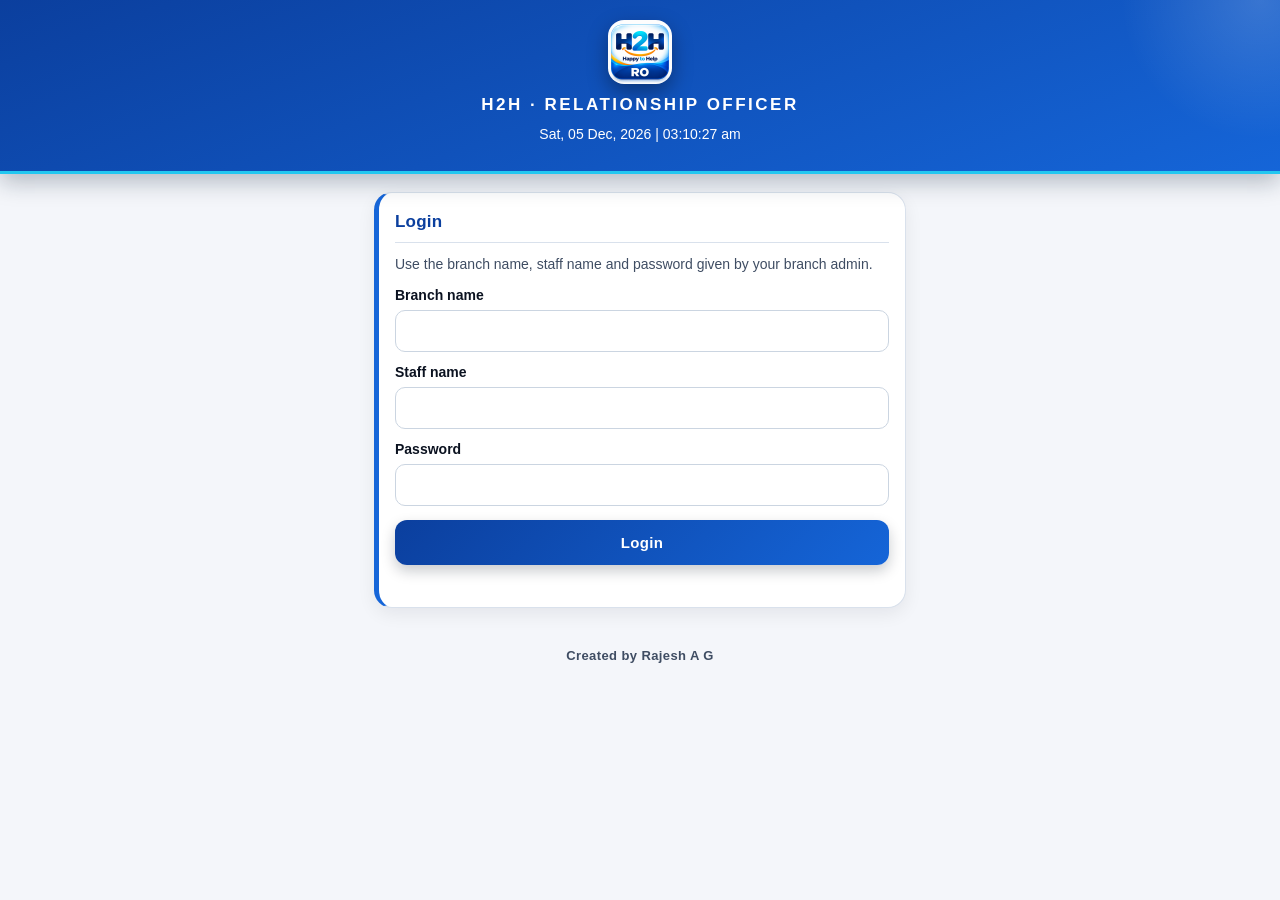
<file: index.html>
<!DOCTYPE html>
<html lang="en">
<head>
<meta charset="UTF-8">
<meta name="viewport" content="width=device-width, initial-scale=1.0">
<meta name="theme-color" content="#1e3a5f">
<link rel="manifest" href="manifest-ro.json">
<link rel="icon" href="RO_H2H_512.png">
<link rel="apple-touch-icon" href="RO_H2H_512.png">
<title>Loan Details</title>
<style>
  * { box-sizing: border-box; margin: 0; padding: 0; }
  body { font-family: Arial, Helvetica, sans-serif; background: #eef2ff; color: #0f172a; }
  header { background: linear-gradient(135deg, #1e3a5f, #2563eb); color: #fff; padding: 14px 16px; text-align: center; }
  header h1 { font-size: 20px; letter-spacing: 0.5px; }
  #clock { font-size: 13px; opacity: 0.95; margin-top: 6px; }
  #who { font-size: 13px; margin-top: 8px; }
  #who button { margin-left: 10px; padding: 4px 10px; font-size: 12px; border: 1px solid #fff; background: none; color: #fff; border-radius: 6px; font-family: Arial, sans-serif; }

  .tabs { display: flex; gap: 6px; padding: 10px; position: sticky; top: 0; z-index: 5; background: #eef2ff; overflow-x: auto; }
  .tab { flex: 1; min-width: 88px; padding: 11px 6px; border: none; border-radius: 999px; background: #fff; color: #1e3a5f; font-size: 14px; font-weight: bold; font-family: Arial, sans-serif; box-shadow: 0 1px 3px rgba(0,0,0,0.12); white-space: nowrap; }
  .tab.active { background: linear-gradient(135deg, #1e3a5f, #2563eb); color: #fff; }

  main { max-width: 560px; margin: 0 auto; padding: 4px 14px 14px; }
  .panel { display: none; }
  .panel.active { display: block; }

  .card { background: #fff; border-radius: 14px; padding: 16px; margin-bottom: 14px; box-shadow: 0 2px 6px rgba(0,0,0,0.07); }
  .card h2 { font-size: 15px; color: #1e3a5f; margin-bottom: 10px; padding-bottom: 8px; border-bottom: 2px solid #e0e7ff; }
  .card h3 { font-size: 14px; color: #2563eb; margin: 16px 0 4px; }
  label { display: block; font-size: 13px; color: #475569; margin: 10px 0 4px; font-weight: bold; }
  input[type="text"], input[type="number"], input[type="tel"], input[type="password"], input[type="datetime-local"], select { width: 100%; font-size: 16px; padding: 11px 12px; border: 1px solid #cbd5e1; border-radius: 10px; background: #fff; color: #0f172a; font-family: Arial, sans-serif; }
  input:focus, select:focus { outline: 2px solid #2563eb; border-color: #2563eb; }
  .chk { display: flex; align-items: center; gap: 10px; margin: 8px 0; font-size: 15px; color: #0f172a; font-weight: normal; }
  .chk input { width: 18px; height: 18px; }
  details summary { font-size: 14px; color: #2563eb; cursor: pointer; margin-top: 12px; font-weight: bold; }
  .grid2 { display: grid; grid-template-columns: 1fr 1fr; gap: 10px; }

  .seg { display: flex; gap: 8px; margin: 4px 0 6px; }
  .seg button { flex: 1; padding: 11px 6px; border: 2px solid #c7d2fe; background: #eef2ff; color: #1e3a5f; border-radius: 10px; font-size: 15px; font-weight: bold; font-family: Arial, sans-serif; }
  .seg button.on { background: #2563eb; border-color: #2563eb; color: #fff; }

  .row { display: flex; justify-content: space-between; gap: 10px; padding: 7px 0; border-bottom: 1px dashed #e2e8f0; font-size: 14px; }
  .row:last-child { border-bottom: none; }
  .row span:first-child { color: #64748b; }
  .row span:last-child { font-weight: bold; text-align: right; }
  .row.total { border-top: 2px solid #1e3a5f; border-bottom: none; margin-top: 6px; padding-top: 10px; }
  .row.total span { color: #1e3a5f; }
  .row.key span:last-child { color: #2563eb; }

  .actions { display: grid; grid-template-columns: 1fr 1fr; gap: 8px; margin-bottom: 14px; }
  .btn { padding: 14px 4px; font-size: 15px; border: none; border-radius: 10px; background: #e2e8f0; color: #0f172a; font-family: Arial, sans-serif; font-weight: bold; }
  .btn.wa { background: linear-gradient(135deg, #16a34a, #25d366); color: #fff; }
  .btn.pdf { background: linear-gradient(135deg, #1e3a5f, #2563eb); color: #fff; }
  .btn.save { background: linear-gradient(135deg, #7c3aed, #db2777); color: #fff; width: 100%; margin-bottom: 10px; }
  .btn.full { width: 100%; background: linear-gradient(135deg, #1e3a5f, #2563eb); color: #fff; margin-top: 14px; }
  .btn.sync { width: 100%; background: linear-gradient(135deg, #1e3a5f, #2563eb); color: #fff; }
  .note { font-size: 11px; color: #64748b; line-height: 1.4; margin-bottom: 10px; }
  .msg { font-size: 13px; margin-top: 10px; min-height: 16px; }
  .err { color: #b91c1c; }
  .ok { color: #15803d; }

  .stats { display: grid; grid-template-columns: 1fr 1fr; gap: 10px; margin-bottom: 14px; }
  .stat { border-radius: 14px; padding: 16px 8px; text-align: center; color: #fff; box-shadow: 0 3px 8px rgba(0,0,0,0.15); }
  .stat .num { font-size: 26px; font-weight: bold; }
  .stat .lbl { font-size: 12px; margin-top: 4px; opacity: 0.95; }
  .s1 { background: linear-gradient(135deg, #16a34a, #4ade80); }
  .s2 { background: linear-gradient(135deg, #0d9488, #2dd4bf); }
  .s3 { background: linear-gradient(135deg, #2563eb, #60a5fa); }
  .s4 { background: linear-gradient(135deg, #7c3aed, #c084fc); }
  .s5 { background: linear-gradient(135deg, #15803d, #22c55e); }
  .s6 { background: linear-gradient(135deg, #0f766e, #14b8a6); }

  .scroll { overflow-x: auto; }
  .tbl { width: 100%; border-collapse: collapse; font-size: 12px; }
  .tbl th, .tbl td { border-bottom: 1px solid #e2e8f0; padding: 7px 4px; text-align: left; vertical-align: top; }
  .tbl th { color: #1e3a5f; background: #f8fafc; }
  .sched { padding: 8px 0; border-bottom: 1px dashed #e2e8f0; font-size: 13px; }
  .sched small { color: #64748b; }

  .pill { display: inline-block; font-size: 11px; padding: 2px 8px; border-radius: 999px; color: #fff; font-weight: bold; margin-top: 2px; }
  .pill.Pending { background: #f59e0b; }
  .pill.Assigned { background: #7c3aed; }
  .pill.Verified { background: #2563eb; }
  .pill.Passed { background: #16a34a; }
  .pill.Rejected { background: #dc2626; }
  .pill.Disbursed { background: #0f766e; }
  .pill.nosync { background: #64748b; }
  .rejReason { color: #b91c1c; font-size: 11px; margin-top: 3px; }
  .del { padding: 6px 10px; font-size: 12px; border: none; border-radius: 6px; background: #fee2e2; color: #b91c1c; font-family: Arial, sans-serif; }

  .result-card h2 { color: #1e3a5f; }
  .me td { background: #e0e7ff; }
  /* ----- RO dashboard (design style) ----- */
  body { padding-bottom: 92px; }
  .syncRow { display: grid; grid-template-columns: 1fr auto; gap: 12px; align-items: center; }
  .lastsync { text-align: right; font-size: 13px; color: var(--muted); font-weight: 600; }
  .lastsync b { display: block; font-size: 15px; color: #15803d; }
  .kgrid { display: grid; grid-template-columns: 1fr 1fr; gap: 10px; margin: 12px 0; }
  .kpi { border-radius: 18px; padding: 14px 8px; color: #fff; text-align: center; box-shadow: 0 8px 18px rgba(11,18,32,0.18); }
  .kpi .big { font-size: 22px; font-weight: 800; line-height: 1.2; }
  .kpi .lbl { font-size: 14px; font-weight: 700; margin-top: 4px; }
  .kpi .sub { font-size: 12px; opacity: 0.95; margin-top: 2px; }
  .k1 { background: linear-gradient(135deg, #15803d, #22c55e); }
  .k2 { background: linear-gradient(135deg, #1d4ed8, #3b82f6); }
  .k3 { background: linear-gradient(135deg, #ea580c, #fb923c); }
  .k4 { background: linear-gradient(135deg, #6d28d9, #a855f7); }
  .crow { display: grid; grid-template-columns: 1fr; gap: 10px; margin-bottom: 12px; }
  .mini { padding: 14px; }
  .mini h3 { font-size: 15px; margin-bottom: 8px; }
  .legend { font-size: 13px; font-weight: 700; margin-top: 10px; }
  .legend div { display: flex; justify-content: space-between; gap: 8px; padding: 3px 0; }
  .dot { display: inline-block; width: 10px; height: 10px; border-radius: 50%; margin-right: 6px; }
  .donut, .ring { width: 116px; height: 116px; border-radius: 50%; margin: 0 auto; display: flex; align-items: center; justify-content: center; }
  .donut span, .ring span { background: #fff; width: 80px; height: 80px; border-radius: 50%; display: flex; flex-direction: column; align-items: center; justify-content: center; font-weight: 800; }
  .bars { display: flex; align-items: flex-end; justify-content: space-around; height: 130px; }
  .bcol { display: flex; flex-direction: column; align-items: center; justify-content: flex-end; font-size: 13px; }
  .bar { width: 26px; border-radius: 8px 8px 0 0; margin: 4px 0; }
  .fpills { display: flex; gap: 8px; flex-wrap: wrap; margin: 4px 0 12px; }
  .fpills button { border: 1.5px solid var(--line); background: #fff; color: var(--brand); border-radius: 999px; padding: 8px 12px; font-size: 13px; font-weight: 700; font-family: inherit; }
  .fpills button.on { background: linear-gradient(135deg, var(--brand), var(--brand-2)); color: #fff; border-color: transparent; }
  .twrap { overflow-x: auto; }
  .ftable { width: 100%; border-collapse: collapse; font-size: 13px; min-width: 560px; }
  .ftable th { text-align: left; background: var(--brand-soft); color: var(--brand); padding: 8px 6px; font-size: 12px; text-transform: uppercase; }
  .ftable td { padding: 9px 6px; border-bottom: 1px solid var(--line); vertical-align: top; }
  .chip { display: inline-block; padding: 3px 9px; border-radius: 8px; font-weight: 800; font-size: 12px; }
  .sp { display: inline-block; padding: 4px 9px; border-radius: 10px; font-weight: 800; font-size: 12px; }
  .ib { border: 1.5px solid var(--line); background: #fff; color: var(--brand); border-radius: 10px; padding: 5px 10px; font-size: 12px; font-weight: 800; font-family: inherit; }
  .rdet { background: var(--brand-soft); font-size: 13px; color: var(--ink); padding: 10px; }
  .crow2 { display: grid; grid-template-columns: 1fr; gap: 10px; }
  .srow { display: grid; grid-template-columns: 74px 1fr auto; gap: 8px; align-items: center; padding: 9px 0; border-bottom: 1px dashed var(--line); font-size: 14px; }
  .srow .tm { font-weight: 800; color: var(--brand); }
  .srow .sn { font-weight: 700; }
  .prow { display: flex; justify-content: space-between; padding: 9px 0; border-bottom: 1px dashed var(--line); font-size: 14px; }
  .bottomnav { position: fixed; left: 0; right: 0; bottom: 0; background: #fff; box-shadow: 0 -6px 18px rgba(11,18,32,0.12); display: flex; justify-content: space-around; align-items: flex-end; padding: 6px 6px 10px; z-index: 30; }
  .bottomnav button { background: none; border: none; font-size: 12px; font-weight: 700; color: #475569; font-family: inherit; display: flex; flex-direction: column; align-items: center; gap: 2px; padding: 4px 6px; }
  .bottomnav button.on { color: var(--brand); }
  .bottomnav .add { width: 58px; height: 58px; border-radius: 50%; background: linear-gradient(135deg, var(--brand), var(--brand-2)); color: #fff; font-size: 30px; margin-top: -28px; justify-content: center; box-shadow: 0 8px 18px rgba(11,18,32,0.3); }
  @media (min-width: 520px) {
    .crow { grid-template-columns: repeat(3, 1fr); }
    .kgrid { grid-template-columns: repeat(4, 1fr); }
    .crow2 { grid-template-columns: 1fr 1fr; }
  }
  footer { text-align: center; font-size: 12px; color: #64748b; padding: 10px 0 24px; }
  #printArea { display: none; }
  @media print {
    body > *:not(#printArea) { display: none !important; }
    #printArea { display: block !important; padding: 20px; font-size: 13px; }
    #printArea .row { border-bottom: 1px solid #ccc; }
  }
  @media (max-width: 380px) {
    .grid2 { grid-template-columns: 1fr; }
    .tab { font-size: 12px; min-width: 76px; }
  }
</style>
<link rel="stylesheet" href="h2h.css">
</head>
<body data-theme="ro">

<header>
  <img class="brand" src="RO_H2H_512.png" alt="H2H">
  <h1>H2H &middot; Relationship Officer</h1>
  <div id="clock"></div>
  <div id="who"></div>
</header>

<!-- LOGIN -->
<div id="loginScreen">
  <main>
    <div class="card" id="loginBox" style="margin-top:14px"></div>
  </main>
</div>

<!-- APP -->
<div id="appScreen" style="display:none">
  <nav class="tabs">
    <button class="tab active" data-tab="dash">Dashboard</button>
    <button class="tab" data-tab="n">New Client</button>
    <button class="tab" data-tab="e">Existing</button>
    <button class="tab" data-tab="p">PD / GRT</button>
    <button class="tab" data-tab="biz">Business</button>
  </nav>
  <main>
    <section id="panel-dash" class="panel active"></section>
    <section id="panel-n" class="panel"></section>
    <section id="panel-e" class="panel"></section>
    <section id="panel-p" class="panel"></section>
    <section id="panel-biz" class="panel"></section>
    <nav class="bottomnav">
      <button class="on" onclick="setTab('dash')">🏠<span>Dashboard</span></button>
      <button onclick="setTab('e')">👥<span>Clients</span></button>
      <button class="add" onclick="setTab('n')">+</button>
      <button onclick="setTab('biz')">📊<span>Reports</span></button>
      <button onclick="setTab('p')">📄<span>PD / GRT</span></button>
    </nav>
  </main>
</div>

<footer>Created by Rajesh A G</footer>

<div id="printArea"></div>

<script>
  const HOSP = { 1: 1290, 2: 2190, 3: 3190 };
  const NAT  = { 1: 354,  2: 708,  3: 1062 };
  const VERIFY_OPTIONS = ["Ration card", "KSEB Bill", "Tax Receipt", "Other Documents"];
  const INCOME_OPTIONS = ["Salaried", "Own business"];

  const REC_KEY = "loancalc_records";
  const SESS_KEY = "loancalc_session";

  // Only the web app URL goes here. No passwords or keys are stored in this app.
  const SYNC_URL = "https://script.google.com/macros/s/AKfycbxRCx6N62C3ke8ZVZDi_nNojd4F_DtUUEAh4LWu66LhCy7m-JuXeGKaaaKqjRuohEZi/exec";

  let schedItems = [];

  const $ = id => document.getElementById(id);

  function money(n) {
    if (n === "" || n === null || n === undefined || !isFinite(n)) return "-";
    return "\u20B9" + Number(n).toLocaleString("en-IN", { minimumFractionDigits: 2, maximumFractionDigits: 2 });
  }
  function esc(s) {
    return String(s).replace(/[&<>"']/g, c => ({ "&": "&amp;", "<": "&lt;", ">": "&gt;", '"': "&quot;", "'": "&#39;" }[c]));
  }
  function today() { return new Date().toLocaleDateString("en-IN", { day: "2-digit", month: "short", year: "numeric" }); }
  function nowTime() { return new Date().toLocaleTimeString("en-IN", { hour: "2-digit", minute: "2-digit" }); }
  function todayKey() {
    const d = new Date();
    return d.getFullYear() + "-" + String(d.getMonth() + 1).padStart(2, "0") + "-" + String(d.getDate()).padStart(2, "0");
  }
  function fmtDT(s) {
    if (!s) return "-";
    const d = new Date(s);
    return isNaN(d) ? String(s) : d.toLocaleString("en-IN", { day: "2-digit", month: "short", hour: "2-digit", minute: "2-digit" });
  }
  function getChecks(name) {
    return Array.from(document.querySelectorAll(`input[name="${name}"]:checked`)).map(e => e.value);
  }
  function checkGroup(name, options) {
    return options.map(o => `<label class="chk"><input type="checkbox" name="${name}" value="${o}"> ${o}</label>`).join("");
  }
  function segGroup(targetId, options, selected) {
    const btns = options.map(o => `<button type="button" data-v="${o.v}" class="${o.v === selected ? "on" : ""}">${o.label}</button>`).join("");
    return `<div class="seg" data-target="${targetId}">${btns}</div><input type="hidden" id="${targetId}" value="${selected}">`;
  }

  function tickClock() {
    const d = new Date();
    $("clock").textContent =
      d.toLocaleDateString("en-IN", { weekday: "short", day: "2-digit", month: "short", year: "numeric" }) +
      "  |  " + d.toLocaleTimeString("en-IN", { hour: "2-digit", minute: "2-digit", second: "2-digit" });
  }
  tickClock();
  setInterval(tickClock, 1000);

  // ---------- SESSION & STORAGE ----------
  function currentAccount() {
    try { return JSON.parse(sessionStorage.getItem(SESS_KEY)); } catch (e) { return null; }
  }
  function getRecords() {
    try { return JSON.parse(localStorage.getItem(REC_KEY)) || []; } catch (e) { return []; }
  }
  function saveRecords(list) { localStorage.setItem(REC_KEY, JSON.stringify(list)); }
  function syncConfigured() { return SYNC_URL && !SYNC_URL.startsWith("PASTE"); }

  // ---------- LOGIN ----------
  function renderLogin() {
    $("loginBox").innerHTML = `
      <h2>Login</h2>
      <p class="note">Use the branch name, staff name and password given by your branch admin.</p>
      <label>Branch name</label>
      <input id="l_branch" type="text">
      <label>Staff name</label>
      <input id="l_staff" type="text">
      <label>Password</label>
      <input id="l_pass" type="password">
      <button class="btn full" onclick="loginNow()">Login</button>
      <div id="l_msg" class="msg err"></div>`;
  }

  async function loginNow() {
    const msg = $("l_msg");
    msg.className = "msg err";
    if (!syncConfigured()) { msg.textContent = "App is not connected to the server yet."; return; }
    const branch = $("l_branch").value.trim(), staff = $("l_staff").value.trim(), password = $("l_pass").value;
    if (!branch || !staff || !password) { msg.textContent = "Fill in all fields."; return; }
    try {
      const res = await postJSON({ action: "login", branch: branch, staff: staff, password: password });
      if (!res.ok) { msg.textContent = res.error; return; }
      if (res.role !== "RO") { msg.textContent = "This login is for the BCM or BRM app, not the RO app."; return; }
      startSession({ token: res.token, branch: res.branch, staff: res.staff, role: res.role });
    } catch (e) {
      msg.textContent = "No internet or server error. Try again.";
    }
  }

  function startSession(acc) {
    sessionStorage.setItem(SESS_KEY, JSON.stringify(acc));
    showApp();
    startAutoSync();
  }

  function logout() {
    sessionStorage.removeItem(SESS_KEY);
    $("who").innerHTML = "";
    $("appScreen").style.display = "none";
    $("loginScreen").style.display = "block";
    renderLogin();
  }

  function showApp() {
    const acc = currentAccount();
    if (!acc) { logout(); return; }
    $("loginScreen").style.display = "none";
    $("appScreen").style.display = "block";
    $("who").innerHTML = `Branch: ${esc(acc.branch)} &nbsp;|&nbsp; Staff: ${esc(acc.staff)}
      <button onclick="logout()">Logout</button>`;
    ["n_ro", "e_ro", "p_ro"].forEach(id => { if (!$(id).value) $(id).value = acc.staff; });
    renderLoan("n");
    renderLoan("e");
    renderDashboard();
    setTab("dash");
    loadSchedule();
  }

  function setTab(name) {
    document.querySelectorAll(".tab").forEach(b => b.classList.toggle("active", b.dataset.tab === name));
    document.querySelectorAll(".panel").forEach(p => p.classList.toggle("active", p.id === "panel-" + name));
    if (name === "biz") renderBusiness();
    document.querySelectorAll(".bottomnav button").forEach(b =>
      b.classList.toggle("on", b.getAttribute("onclick") === "setTab('" + name + "')"));
  }

  // ---------- DASHBOARD ----------
  // Label shown to the RO for a file's progress
  function statusLabel(wf) {
    const s = (wf && wf.Status) || "Pending";
    if (s === "Completed") {
      if (wf.Result !== "Passed") return "Rejected";
      return wf.Disbursed === "Yes" ? "Disbursed" : "Passed";
    }
    return s;
  }

  function renderDashboardOld() {
    const me = currentAccount();
    const recs = getRecords().filter(r => !r.staff || (me && r.staff === me.staff));
    const t = todayKey();
    const count = (type, onlyToday) => recs.filter(r => r.type === type && (!onlyToday || r.date === t)).length;

    const passed = recs.filter(r => r.wf && r.wf.Result === "Passed");
    const passedAmt = passed.reduce((sum, r) => sum + (Number(r.wf["Passed Amount"]) || 0), 0);

    const rows = recs.slice().sort((a, b) => b.id - a.id).map(r => {
      const d = r.data || {};
      const wf = r.wf || {};
      const lab = statusLabel(wf);
      const sched = wf.ScheduledAt || d.scheduledAt;
      const assigned = wf.AssignedBCM ? "Assigned to " + esc(wf.AssignedBCM) : "Not assigned";
      return `<tr>
        <td><b>${esc(d.cname || "-")}</b><br><small>${r.type}</small></td>
        <td>${esc(d.product || "-")}</td>
        <td><span class="pill ${lab}">${lab}</span>${lab === "Passed" ? `` : ""}
          ${lab === "Rejected" ? `<div class="rejReason">${esc(wf.RejectReason || "-")}</div>` : ""}
          ${r.synced ? "" : `<br><span class="pill nosync">Not synced</span>`}</td>
        <td>${assigned}</td>
        <td>${esc(d.place || d.center || "-")}</td>
        <td>${fmtDT(sched)}</td>
      </tr>`;
    }).join("");

    const sched = schedItems.map(s => `
      <div class="sched"><b>${fmtDT(s.scheduledAt)}</b> &nbsp; ${esc(s.type || "")} &nbsp; ${esc(s.client || "-")}<br>
        <small>RO: ${esc(s.staff || "-")} &nbsp;|&nbsp; ${esc(s.center || "-")} &nbsp;|&nbsp; ${esc(s.product || "-")} &nbsp;|&nbsp; ${esc(s.status || "Pending")}</small></div>`).join("");

    $("panel-dash").innerHTML = bizSummary() + `
      <div class="card">
        <button class="btn sync" onclick="syncAll()">Sync now (send all)</button>
        <div class="note" style="margin-top:6px">Auto sync every 3 seconds. Last: <span id="lastSync">-</span></div>
        <div id="syncMsg" class="msg"></div>
      </div>

      <div class="stats">
        <div class="stat s1"><div class="num">${count("GRT", true)}</div><div class="lbl">Today GRT</div></div>
        <div class="stat s2"><div class="num">${count("GRT", false)}</div><div class="lbl">Total GRT</div></div>
        <div class="stat s3"><div class="num">${count("PD", true)}</div><div class="lbl">Today PD</div></div>
        <div class="stat s4"><div class="num">${count("PD", false)}</div><div class="lbl">Total PD</div></div>
        <div class="stat s5"><div class="num">${passed.length}</div><div class="lbl">Passed loans</div></div>
        <div class="stat s6"><div class="num">${money(passedAmt)}</div><div class="lbl">Passed loan amount</div></div>
      </div>

      <div class="card">
        <h2>My GRT / PD roadmap</h2>
        ${recs.length ? `<div class="scroll"><table class="tbl">
          <tr><th>Client</th><th>Product</th><th>Status</th><th>File assigned</th><th>Place</th><th>GRT time</th></tr>
          ${rows}
        </table></div>` : `<p class="note">No files yet. Save a GRT or PD from the PD / GRT tab.</p>`}
      </div>

      <div class="card">
        <h2>GRT / PD time schedule (branch)</h2>
        ${schedItems.length ? sched : `<p class="note">No scheduled GRT / PD yet. Tap Sync to load.</p>`}
      </div>`;
  }

  // ---------- RO DASHBOARD ----------
  let rdFilter = "All";
  let rdOpen = {};

  const PRODUCT_STYLE = {
    IGL: "background:#dbeafe;color:#1e40af", IL: "background:#dcfce7;color:#166534",
    MSME: "background:#f3e8ff;color:#6b21a8", GRT: "background:#ffedd5;color:#9a3412"
  };
  const STATUS_STYLE = {
    Verified: "background:#dcfce7;color:#166534", Passed: "background:#ccfbf1;color:#115e59",
    Disbursed: "background:#ccfbf1;color:#115e59", Pending: "background:#fef3c7;color:#92400e",
    Assigned: "background:#ede9fe;color:#5b21b6", Rejected: "background:#fee2e2;color:#991b1b"
  };

  // What the RO sees for a file: Pending, Assigned, Verified, Passed, Disbursed or Rejected
  function roStatus(r) {
    const w = r.wf || {};
    if (w.Status === "Completed") {
      if (w.Result !== "Passed") return "Rejected";
      return w.Disbursed === "Yes" ? "Disbursed" : "Passed";
    }
    return w.Status || "Pending";
  }

  function timeOnly(s) {
    const d = new Date(s);
    return isNaN(d) ? String(s || "-") : d.toLocaleTimeString("en-IN", { hour: "2-digit", minute: "2-digit" });
  }

  function setRdFilter(f) { rdFilter = f; renderDashboard(); }
  function toggleRd(id) { rdOpen[id] = !rdOpen[id]; renderDashboard(); }

  function renderDashboard() {
    const me = currentAccount();
    if (!me) return;
    const all = getRecords().filter(r => !r.staff || sameName(r.staff, me.staff));
    const t = todayKey();
    const monthKey = t.slice(0, 7);
    const todayRecs = all.filter(r => r.date === t);
    const monthRecs = all.filter(r => String(r.date || "").slice(0, 7) === monthKey);
    const cnt = (list, type) => list.filter(r => r.type === type).length;

    const passed = all.filter(r => ["Passed", "Disbursed"].includes(roStatus(r)));
    const rejected = all.filter(r => roStatus(r) === "Rejected");
    const pending = all.filter(r => ["Pending", "Assigned"].includes(roStatus(r)));
    const verified = all.filter(r => roStatus(r) === "Verified");
    const passedAmt = passed.reduce((s, r) => s + (Number(r.wf && r.wf.PassedAmount) || 0), 0);
    const passRate = passed.length + rejected.length
      ? Math.round(passed.length / (passed.length + rejected.length) * 100) : 0;
    const reqs = monthRecs.map(r => Number(r.data && r.data.loanReq) || 0).filter(x => x > 0);
    const avgLoan = reqs.length ? Math.round(reqs.reduce((a, b) => a + b, 0) / reqs.length) : 0;

    const mine = bizData && bizData.rows.find(x => sameName(x.staff, me.staff));
    const target = mine ? mine.target : 0;
    const achieved = mine ? mine.achieved : 0;
    const pct = target > 0 ? Math.min(100, Math.round(achieved / target * 100)) : 0;

    // Verification donut: green = verified/passed, amber = pending, red = rejected
    const total = all.length || 1;
    const a = Math.round((verified.length + passed.length) / total * 100);
    const b = Math.min(100, a + Math.round(pending.length / total * 100));
    const donutBg = all.length
      ? `conic-gradient(#16a34a 0 ${a}%, #f59e0b ${a}% ${b}%, #dc2626 ${b}% 100%)`
      : "conic-gradient(#e5e7eb 0 100%)";

    // Product bars (this month)
    const bars = [
      ["IGL", monthRecs.filter(r => r.data && r.data.product === "IGL").length, "#2563eb"],
      ["GRT", cnt(monthRecs, "GRT"), "#f97316"],
      ["IL", monthRecs.filter(r => r.data && r.data.product === "IL").length, "#16a34a"],
      ["MSME", monthRecs.filter(r => r.data && r.data.product === "MSME").length, "#7c3aed"]
    ];
    const barMax = Math.max(1, ...bars.map(x => x[1]));
    const barHtml = bars.map(([label, n, col]) => `
      <div class="bcol"><b>${n}</b>
        <div class="bar" style="height:${Math.round(n / barMax * 90) + 6}px;background:${col}"></div>
        <small>${label}</small></div>`).join("");

    // Files table with filter
    const filterOf = r => {
      const s = roStatus(r);
      if (rdFilter === "All") return true;
      if (rdFilter === "Pending") return s === "Pending" || s === "Assigned";
      if (rdFilter === "Verified") return s === "Verified" || s === "Passed" || s === "Disbursed";
      return s === rdFilter;
    };
    const list = all.slice().sort((x, y) => y.id - x.id).filter(filterOf).slice(0, 20);
    const fl = (name, n) => `<button class="${rdFilter === name ? "on" : ""}" onclick="setRdFilter('${name}')">${name} (${n})</button>`;
    const rowsHtml = list.map((r, i) => {
      const d = r.data || {};
      const w = r.wf || {};
      const s = roStatus(r);
      const id = String(r.id);
      return `
        <tr>
          <td>${i + 1}</td>
          <td><b>${esc(d.cname || "-")}</b><br><small>${esc(d.mobile || "")}</small></td>
          <td><span class="chip" style="${PRODUCT_STYLE[d.product] || PRODUCT_STYLE[r.type] || ""}">${esc(d.product || r.type)}</span></td>
          <td>${money(Number(d.loanReq) || 0)}</td>
          <td><span class="sp" style="${STATUS_STYLE[s] || ""}">${s}</span><br><small>${esc(r.date || "")} ${esc(r.time || "")}</small></td>
          <td>${esc(w.AssignedBCM || "-")}</td>
          <td><button class="ib" onclick="toggleRd('${id}')">${rdOpen[id] ? "Hide" : "View"}</button></td>
        </tr>${rdOpen[id] ? `
        <tr><td colspan="7" class="rdet">
          Type: ${esc(r.type)} &nbsp;|&nbsp; Place: ${esc(d.place || "-")} &nbsp;|&nbsp; Center: ${esc(d.center || "-")}<br>
          GRT / PD time: ${fmtDT(w.ScheduledAt || d.scheduledAt)}
          ${w.RejectReason ? `<br>Reason: <b>${esc(w.RejectReason)}</b>` : ""}
          ${w.Disbursed === "Yes" ? `<br>Loan disbursed` : ""}
        </td></tr>` : ""}`;
    }).join("");

    // Today's schedule (this RO's visits)
    const todaySched = (schedItems || [])
      .filter(s => sameName(s.staff, me.staff) && String(s.scheduledAt).slice(0, 10) === t)
      .sort((x, y) => String(x.scheduledAt) < String(y.scheduledAt) ? -1 : 1);
    const schedHtml = todaySched.length ? todaySched.map(s => `
        <div class="srow">
          <span class="tm">${timeOnly(s.scheduledAt)}</span>
          <span class="sn">${esc(s.client || "-")}</span>
          <span class="chip" style="${PRODUCT_STYLE[s.product] || PRODUCT_STYLE[s.type] || ""}">${esc(s.product || s.type)}</span>
        </div>`).join("")
      : `<p class="note">No visits scheduled today.</p>`;

    $("panel-dash").innerHTML = `
      <div class="card">
        <div class="syncRow">
          <button class="btn full" style="margin:0" onclick="syncAll()">Sync now (send all)</button>
          <div class="lastsync">Last sync<b id="lastSync">-</b></div>
        </div>
        <div id="syncMsg" class="msg"></div>
      </div>

      <div class="kgrid">
        <div class="kpi k1"><div class="big">${cnt(todayRecs, "GRT")}</div><div class="lbl">Today GRT</div><div class="sub">This month: ${cnt(monthRecs, "GRT")}</div></div>
        <div class="kpi k2"><div class="big">${cnt(todayRecs, "PD")}</div><div class="lbl">Today PD</div><div class="sub">This month: ${cnt(monthRecs, "PD")}</div></div>
        <div class="kpi k3"><div class="big">${monthRecs.length}</div><div class="lbl">Total clients</div><div class="sub">All time: ${all.length}</div></div>
        <div class="kpi k4"><div class="big">${money(passedAmt)}</div><div class="lbl">Passed amount</div><div class="sub">Passed loans: ${passed.length}</div></div>
      </div>

      <div class="crow">
        <div class="card mini">
          <h3>Verification status</h3>
          <div class="donut" style="background:${donutBg}"><span><b style="font-size:20px">${all.length}</b><small>Total</small></span></div>
          <div class="legend">
            <div><span><i class="dot" style="background:#16a34a"></i>Verified</span><b>${verified.length + passed.length}</b></div>
            <div><span><i class="dot" style="background:#f59e0b"></i>Pending</span><b>${pending.length}</b></div>
            <div><span><i class="dot" style="background:#dc2626"></i>Rejected</span><b>${rejected.length}</b></div>
          </div>
        </div>
        <div class="card mini">
          <h3>Product wise <small style="font-weight:600">(this month)</small></h3>
          <div class="bars">${barHtml}</div>
        </div>
        <div class="card mini">
          <h3>My target progress</h3>
          <div class="ring" style="background:conic-gradient(#16a34a ${pct}%, #e5e7eb 0)"><span><b style="font-size:20px">${pct}%</b></span></div>
          <div class="legend">
            <div><span>Monthly target</span><b>${money(target)}</b></div>
            <div><span>Achieved</span><b style="color:#15803d">${money(achieved)}</b></div>
          </div>
        </div>
      </div>

      <div class="fpills">
        ${fl("All", all.length)}${fl("Pending", pending.length)}${fl("Verified", verified.length + passed.length)}${fl("Rejected", rejected.length)}
      </div>

      <div class="card">
        <h2>My GRT / PD files</h2>
        <div class="twrap">
          <table class="ftable">
            <tr><th>#</th><th>Client / mobile</th><th>Product</th><th>Amount</th><th>Status</th><th>Assigned</th><th></th></tr>
            ${rowsHtml || `<tr><td colspan="7" class="note">No files in this filter.</td></tr>`}
          </table>
        </div>
      </div>

      <div class="crow2">
        <div class="card">
          <h2>Today schedule</h2>
          ${schedHtml}
        </div>
        <div class="card">
          <h2>Performance overview <small style="font-weight:600">(this month)</small></h2>
          <div class="prow"><span>Monthly target</span><b>${money(target)}</b></div>
          <div class="prow"><span>Achieved amount</span><b style="color:#15803d">${money(achieved)}</b></div>
          <div class="prow"><span>Total clients</span><b>${monthRecs.length}</b></div>
          <div class="prow"><span>Pass rate</span><b>${passRate}%</b></div>
          <div class="prow"><span>Avg loan amount</span><b>${money(avgLoan)}</b></div>
        </div>
      </div>`;
  }

  function deleteRecord(id) {
    if (!confirm("Delete this record from this phone? (It stays on the server.)")) return;
    saveRecords(getRecords().filter(r => r.id !== id));
    renderDashboard();
  }

  // ---------- LOAN PANELS ----------
  function buildLoanPanel(t, title, isEx) {
    return `
    <div class="card">
      <h2>${title}</h2>
      <label>Client name</label>
      <input id="${t}_name" type="text" placeholder="e.g. Sarath">

      <label>Relationship Officer name</label>
      <input id="${t}_ro" type="text" placeholder="RO name">

      <label>Loan amount</label>
      <input id="${t}_loan" type="number" inputmode="decimal" value="85000">

      <label>Tenure</label>
      ${segGroup(t + "_years", [{ v: 1, label: "1 year" }, { v: 2, label: "2 years" }, { v: 3, label: "3 years" }], 2)}

      <label>Hospital insurance</label>
      ${segGroup(t + "_hosp", [{ v: "yes", label: "Yes" }, { v: "no", label: "No" }], "yes")}

      ${isEx ? `
      <label>Closing balance of old loan</label>
      <input id="${t}_balance" type="number" inputmode="decimal" value="8505">` : ""}

      <details>
        <summary>Rates and fees</summary>
        <div class="grid2" style="margin-top:8px">
          <div><label>Rate (%/yr)</label><input id="${t}_rate" type="number" inputmode="decimal" step="0.01" value="${isEx ? 24.2 : 24.85}"></div>
          <div><label>PF (%)</label><input id="${t}_pf" type="number" inputmode="decimal" step="0.01" value="${isEx ? 1 : 1.5}"></div>
          <div><label>GST on PF (%)</label><input id="${t}_gst" type="number" inputmode="decimal" step="0.01" value="18"></div>
          <div><label>EWI weeks</label><input id="${t}_weeks" type="number" inputmode="numeric" value="106"></div>
        </div>
      </details>
    </div>

    <div class="card result-card" id="${t}_result"></div>

    <div class="actions">
      <button class="btn wa" onclick="shareWA('${t}')">WhatsApp</button>
      <button class="btn pdf" onclick="printLoan('${t}')">PDF</button>
    </div>
    <p class="note">PDF: tap PDF, then choose "Save as PDF" on the print screen.</p>`;
  }

  // ---------- PD / GRT PANEL ----------
  function buildPdPanel() {
    return `
    <div class="card">
      <h2>PD / GRT Details</h2>

      <label>Record type</label>
      <select id="p_type"><option value="GRT" selected>GRT</option><option value="PD">PD</option></select>

      <label>Relationship Officer name</label>
      <input id="p_ro" type="text" placeholder="RO name">

      <label>Product</label>
      <select id="p_product"><option value="IGL" selected>IGL</option><option value="IL">IL</option><option value="MSME">MSME</option></select>

      <label>CLIENT name</label>
      <input id="p_cname" type="text">

      <label>CENTER No</label>
      <input id="p_center" type="text">

      <label>Cycle</label>
      <input id="p_cycle" type="text" inputmode="numeric">

      <label>Consent letter provided</label>
      <select id="p_consent"><option value="YES" selected>YES</option><option value="NO">NO</option></select>

      <label>Existing arrear in center</label>
      <select id="p_arrear"><option value="YES">YES</option><option value="NO" selected>NO</option></select>

      <label>IGL closing amount (if any)</label>
      <input id="p_closing" type="text" inputmode="decimal" placeholder="Leave blank if none">

      <label>Correct Place</label>
      <input id="p_place" type="text">

      <label>CLIENT Mobile number</label>
      <input id="p_mobile" type="tel" inputmode="tel">

      <label>Client available time</label>
      <input id="p_avail" type="text" placeholder="e.g. 10:00 AM to 12:00 PM">

      <label>Requested loan amount (₹)</label>
      <input id="p_loanReq" type="number" inputmode="decimal">

      <label>GRT / PD scheduled date and time</label>
      <input id="p_sched" type="datetime-local">

      <h3>Home verification</h3>
      <label>House type</label>
      <select id="p_house"><option value="Own house" selected>Own house</option><option value="Rent house">Rent house</option></select>

      <label>How to verify</label>
      ${checkGroup("verify", VERIFY_OPTIONS)}

      <label>House vintage stability (years)</label>
      <input id="p_vintage" type="number" inputmode="numeric" min="0" placeholder="e.g. 5">

      <h3>Income verification</h3>
      ${checkGroup("income", INCOME_OPTIONS)}

      <h3>Centre details</h3>
      <label>CENTRE LEADER NAME</label>
      <input id="p_leader" type="text">

      <label>CENTRE LEADER phone number</label>
      <input id="p_leaderPhone" type="tel" inputmode="tel">
    </div>

    <button class="btn save" onclick="savePdRecord()">Save and send file</button>
    <div id="p_msg" class="msg"></div>

    <div class="actions" style="margin-top:14px">
      <button class="btn wa" onclick="sharePdWA()">WhatsApp</button>
      <button class="btn pdf" onclick="printPd()">PDF</button>
    </div>`;
  }

  $("panel-n").innerHTML = buildLoanPanel("n", "New Client", false);
  $("panel-e").innerHTML = buildLoanPanel("e", "Existing Client", true);
  $("panel-p").innerHTML = buildPdPanel();
  renderLogin();

  // ---------- LOAN CALCULATIONS ----------
  function getInputs(t) {
    const v = id => $(t + "_" + id);
    return {
      type: t,
      name: v("name").value.trim(),
      ro: v("ro").value.trim(),
      loan: parseFloat(v("loan").value) || 0,
      years: parseInt($(t + "_years").value, 10),
      hosp: $(t + "_hosp").value === "yes",
      balance: t === "e" ? (parseFloat(v("balance").value) || 0) : 0,
      rate: parseFloat(v("rate").value) || 0,
      pfPct: parseFloat(v("pf").value) || 0,
      gstPct: parseFloat(v("gst").value) || 0,
      weeks: parseFloat(v("weeks").value) || 0
    };
  }

  // Same logic as the original spreadsheet
  function calc(p) {
    const P = p.loan, y = p.years, isEx = p.type === "e";
    const r = p.rate / 100 / 52, n = y * 52;
    const emi = n <= 0 ? 0 : (r === 0 ? P / n : P * r / (1 - Math.pow(1 + r, -n)));
    const ins = (10 + 20 * y) * (P / 1000);
    const hosp = p.hosp ? (HOSP[y] || 0) : 0;
    const nat = NAT[y] || 0;
    const bal = p.balance;
    const pf = (isEx ? (P - bal) : P) * p.pfPct / 100;
    const gst = pf * p.gstPct / 100;
    const ded = ins + hosp + nat + pf + gst;
    const credit = P - ded;
    const totCredit = credit - (isEx ? bal : 0);
    const totPay = emi * n;
    const totalEwi = emi * p.weeks;
    return { emi, ins, hosp, nat, pf, gst, ded, credit, totCredit, totPay,
             interest: totPay - P, w4: emi * 4, w5: emi * 5, totalEwi, extra: totalEwi - P };
  }

  function titleOf(p) { return p.type === "e" ? "Existing Client" : "New Client"; }

  function fullRows(p, r) {
    const rows = [
      ["Loan amount", money(p.loan)],
      ["Tenure", p.years + (p.years === 1 ? " year" : " years")],
      ["Hospital insurance", p.hosp ? "Yes" : "No"],
      ["Weekly EMI", money(r.emi), "key"],
      ["Insurance", money(r.ins)],
      ["Hospital cover", money(r.hosp)],
      ["Nat cat", money(r.nat)],
      ["Processing fee (PF)", money(r.pf)],
      ["GST on PF", money(r.gst)],
      ["Total deduction", money(r.ded), "total"]
    ];
    if (p.type === "e") rows.push(["Old loan closing", money(p.balance)]);
    rows.push(
      ["Credit to client", money(r.totCredit), "total"],
      ["Total payment", money(r.totPay)],
      ["Interest over term", money(r.interest), "key"],
      ["4 weeks EMI", money(r.w4)],
      ["5 weeks EMI", money(r.w5)],
      ["Total EWI (" + p.weeks + " weeks)", money(r.totalEwi)],
      ["Extra amount", money(r.extra), "key"]
    );
    return rows;
  }

  function shareRows(p, r) {
    const rows = [
      ["Loan amount", money(p.loan)],
      ["Term", p.years + (p.years === 1 ? " year" : " years")],
      ["Hospital insurance", p.hosp ? "Yes" : "No"],
      ["Weekly EMI", money(r.emi)],
      ["Insurance", money(r.ins)],
      ["Hospital cover", money(r.hosp)],
      ["Nat cat", money(r.nat)],
      ["Processing fee (PF)", money(r.pf)],
      ["GST on PF", money(r.gst)],
      ["Total deduction", money(r.ded)]
    ];
    if (p.type === "e") rows.push(["Old loan closing", money(p.balance)]);
    rows.push(["Credit to client", money(r.totCredit)]);
    return rows;
  }

  function resultHTML(p, r) {
    let h = `<h2>${titleOf(p)} - Result</h2>`;
    if (p.name) h += `<div class="row"><span>Client</span><span>${esc(p.name)}</span></div>`;
    if (p.ro) h += `<div class="row"><span>Relationship Officer</span><span>${esc(p.ro)}</span></div>`;
    fullRows(p, r).forEach(([label, value, cls]) => {
      h += `<div class="row ${cls || ""}"><span>${label}</span><span>${value}</span></div>`;
    });
    return h;
  }

  function loanText(p, r) {
    const lines = ["*LOAN DETAILS - " + titleOf(p) + "*"];
    if (p.name) lines.push("Client: " + p.name);
    if (p.ro) lines.push("Relationship Officer: " + p.ro);
    lines.push("Date: " + today());
    lines.push("Time: " + nowTime());
    lines.push("");
    shareRows(p, r).forEach(([label, value]) => lines.push(label + ": " + value));
    return lines.join("\n");
  }

  function renderLoan(t) {
    const p = getInputs(t);
    $(t + "_result").innerHTML = resultHTML(p, calc(p));
  }

  function shareWA(t) {
    const p = getInputs(t);
    openWA(loanText(p, calc(p)));
  }

  function printLoan(t) {
    const p = getInputs(t);
    printHTML(printHeader() + resultHTML(p, calc(p)));
  }

  // ---------- PD / GRT ----------
  function getPd() {
    const v = id => $(id).value.trim();
    const verify = getChecks("verify");
    const income = getChecks("income");
    return {
      ro: v("p_ro"), product: v("p_product"), cname: v("p_cname"), center: v("p_center"),
      cycle: v("p_cycle"), consent: v("p_consent"), arrear: v("p_arrear"),
      closing: v("p_closing"), place: v("p_place"), mobile: v("p_mobile"),
      avail: v("p_avail"), house: v("p_house"),
      verify: verify.length ? verify.join(", ") : "",
      vintage: v("p_vintage"),
      income: income.length ? income.join(", ") : "",
      leader: v("p_leader"), leaderPhone: v("p_leaderPhone"),
      loanReq: v("p_loanReq"), scheduledAt: v("p_sched")
    };
  }

  function pdRows(d) {
    return [
      ["Relationship Officer name", d.ro || "-"],
      ["Product", d.product || "-"],
      ["CLIENT name", d.cname || "-"],
      ["CENTER No", d.center || "-"],
      ["Cycle", d.cycle || "-"],
      ["Consent letter provided", d.consent],
      ["EXISTING ARREAR IN CENTER", d.arrear],
      ["IGL CLOSING AMOUNT IF ANY", d.closing || "-"],
      ["Correct Place", d.place || "-"],
      ["CLIENT Mobile number", d.mobile || "-"],
      ["Client available time", d.avail || "-"],
      ["Requested loan amount", money(d.loanReq)],
      ["GRT / PD scheduled", fmtDT(d.scheduledAt)],
      ["Home verification", d.house],
      ["How to verify", d.verify || "-"],
      ["House vintage stability", d.vintage ? d.vintage + " years" : "-"],
      ["Income verification", d.income || "-"],
      ["CENTRE LEADER NAME", d.leader || "-"],
      ["CENTRE LEADER phone number", d.leaderPhone || "-"]
    ];
  }

  function pdText(d) {
    const lines = ["*PD / GRT DETAILS*", "Date: " + today(), "Time: " + nowTime(), ""];
    pdRows(d).forEach(([label, value]) => lines.push(label + ": " + value));
    return lines.join("\n");
  }

  function pdHTML(d) {
    let h = `<h2>PD / GRT Details</h2>`;
    pdRows(d).forEach(([label, value]) => { h += `<div class="row"><span>${label}</span><span>${esc(value)}</span></div>`; });
    return h;
  }

  function savePdRecord() {
    const d = getPd();
    const type = $("p_type").value;
    const msg = $("p_msg");
    const me = currentAccount();
    if (!d.cname) { msg.className = "msg err"; msg.textContent = "Enter CLIENT name before saving."; return; }
    const recs = getRecords();
    recs.push({ id: Date.now(), type: type, date: todayKey(), time: nowTime(),
                branch: me.branch, staff: me.staff, ro: d.ro,
                synced: false, data: d, wf: null });
    saveRecords(recs);

    msg.className = "msg ok";
    msg.textContent = "Saved " + type + " for " + d.cname + " (" + today() + ")";
    clearPdClient();
    renderDashboard();
    syncPending().then(res => { renderDashboard(); msg.textContent += " | " + res; });
  }

  // Clear client-specific fields after saving; keep RO, product and type
  function clearPdClient() {
    ["p_cname", "p_center", "p_cycle", "p_closing", "p_place", "p_mobile", "p_avail",
     "p_vintage", "p_leader", "p_leaderPhone", "p_loanReq", "p_sched"].forEach(id => $(id).value = "");
    document.querySelectorAll('input[name="verify"], input[name="income"]').forEach(c => c.checked = false);
  }

  function sharePdWA() { openWA(pdText(getPd())); }
  function printPd() { printHTML(printHeader() + pdHTML(getPd())); }

  function printHeader() {
    return `<div style="text-align:center;margin-bottom:12px">
      <strong>LOAN DETAILS</strong><br><small>${today()}  ${nowTime()}</small><br>
      <small>Created by Rajesh A G</small></div>`;
  }
  function openWA(text) { window.open("https://wa.me/?text=" + encodeURIComponent(text), "_blank"); }
  function printHTML(html) { $("printArea").innerHTML = html; window.print(); }

  // ---------- SYNC WITH SERVER ----------
  async function postJSON(payload) {
    const res = await fetch(SYNC_URL, {
      method: "POST",
      headers: { "Content-Type": "text/plain;charset=utf-8" },
      body: JSON.stringify(Object.assign({ token: (currentAccount() || {}).token }, payload))
    });
    return res.json();
  }

  function sessionExpired(res) { return res && res.error && /log in again/i.test(res.error); }

  // Send every saved file. The server skips files it already has.
  async function syncPending() {
    if (!syncConfigured()) return "Sync not set up yet";
    const me = currentAccount();
    if (!me) return "Please log in";
    const recs = getRecords();
    let ok = 0, fail = 0, expired = false;
    for (const r of recs) {
      try {
        const res = await postJSON({ action: "save", record: r });
        if (res.ok) { r.synced = true; ok++; }
        else { fail++; if (sessionExpired(res)) expired = true; }
      } catch (e) { fail++; }
    }
    saveRecords(recs);
    if (expired) return "Session expired. Logout and login again";
    return "Uploaded " + ok + (fail ? ", " + fail + " failed (will retry)" : "");
  }

  // Latest workflow status for your own files (verified, passed, rejected, assigned BCM)
  async function refreshStatuses() {
    if (!syncConfigured()) return "";
    const me = currentAccount();
    if (!me) return "";
    try {
      const res = await (await fetch(SYNC_URL + "?action=statuses&token=" + encodeURIComponent(me.token))).json();
      if (!res.ok) return sessionExpired(res) ? "Session expired. Logout and login again" : "Status error: " + res.error;
      const recs = getRecords();
      recs.forEach(r => { const w = res.statuses[String(r.id)]; if (w) r.wf = w; });
      saveRecords(recs);
      return "Status updated";
    } catch (e) {
      return "Could not get status (check internet)";
    }
  }

  // Branch-wide GRT/PD schedule
  async function loadSchedule() {
    if (!syncConfigured()) return;
    const me = currentAccount();
    if (!me) return;
    try {
      const res = await (await fetch(SYNC_URL + "?action=schedule&token=" + encodeURIComponent(me.token))).json();
      if (res.ok) {
        schedItems = res.items.slice().sort((a, b) => new Date(a.scheduledAt) - new Date(b.scheduledAt));
        renderDashboard();
      }
    } catch (e) {}
  }

  async function syncAll() {
    const a = await syncPending();
    const b = await refreshStatuses();
    await loadSchedule();
    renderDashboard();
    const m = $("syncMsg");
    m.className = "msg ok";
    m.textContent = a + ". " + b;
  }

  // ---------- BUSINESS PERFORMANCE ----------
  const BIZ_PRODUCTS = [["IGL1", "IGL 1st cycle"], ["IGL2", "IGL 2nd cycle & above"],
                        ["IL", "IL"], ["MSME", "MSME"], ["GOLD", "Gold loan"]];
  let bizData = null;

  function bizPeriod() {
    const d = new Date();
    return d.getFullYear() + "-" + String(d.getMonth() + 1).padStart(2, "0");
  }

  function sameName(a, b) { return String(a).trim().toLowerCase() === String(b).trim().toLowerCase(); }

  async function fetchBusiness() {
    if (!syncConfigured()) return false;
    const me = currentAccount();
    if (!me) return false;
    const res = await (await fetch(SYNC_URL + "?action=perfget&period=" + bizPeriod() +
                                   "&token=" + encodeURIComponent(me.token))).json();
    if (!res.ok) return false;
    const changed = JSON.stringify(res.rows) !== JSON.stringify(bizData ? bizData.rows : null);
    bizData = res;
    return changed;
  }

  function renderBusiness() {
    const el = $("panel-biz");
    const me = currentAccount();
    if (!bizData || !me) {
      el.innerHTML = `<div class="card"><p class="note">Loading business performance. Tap Sync now on the Dashboard if this stays empty.</p></div>`;
      return;
    }
    const d = bizData;
    const mine = d.rows.find(r => sameName(r.staff, me.staff));

    const mySection = mine ? `
      <div class="card">
        <h2>My business - ${d.period}</h2>
        <div class="stats">
          <div class="stat s5"><div class="num">${mine.count}</div><div class="lbl">Loans</div></div>
          <div class="stat s3"><div class="num">${money(mine.achieved)}</div><div class="lbl">Achieved</div></div>
          <div class="stat s4"><div class="num">${money(mine.target)}</div><div class="lbl">Target</div></div>
          <div class="stat s1"><div class="num">${money(mine.balance)}</div><div class="lbl">Balance target</div></div>
        </div>
        <div class="stats">
          <div class="stat s2"><div class="num">${d.balanceDays}</div><div class="lbl">Balance working days</div></div>
          <div class="stat s6"><div class="num">${money(mine.drrPublished)}</div><div class="lbl">DRR (set by BRM)</div></div>
        </div>
        <p class="note">DRR = balance target ÷ balance working days. Last set: ${mine.drrSetAt ? esc(mine.drrSetAt) : "not set yet"}</p>
      </div>
      <div class="card">
        <h2>My products</h2>
        <div class="scroll"><table class="tbl">
          <tr><th>Product</th><th>Loans</th><th>Amount</th></tr>
          ${BIZ_PRODUCTS.map(([k, label]) => `<tr><td>${label}</td><td>${mine.products[k].count}</td><td>${money(mine.products[k].amt)}</td></tr>`).join("")}
        </table></div>
      </div>` : `
      <div class="card"><p class="note">You are not in the performance list yet. Ask your BRM to add your targets.</p></div>`;

    el.innerHTML = `
      ${mySection}
      <div class="card">
        <h2>All ROs - ${d.period}</h2>
        <div class="scroll"><table class="tbl">
          <tr><th>RO</th><th>Loans</th><th>Achieved</th><th>Target</th><th>Balance</th><th>DRR</th></tr>
          ${d.rows.map(r => `<tr class="${mine && sameName(r.staff, mine.staff) ? "me" : ""}">
            <td><b>${esc(r.staff)}</b></td><td>${r.count}</td><td>${money(r.achieved)}</td>
            <td>${money(r.target)}</td><td>${money(r.balance)}</td><td>${money(r.drrPublished)}</td></tr>`).join("")
            || `<tr><td colspan="6">No ROs yet</td></tr>`}
        </table></div>
      </div>`;
  }

  function bizSummary() {
    const me = currentAccount();
    if (!bizData || !me) {
      return `<div class="card"><h2>Business performance</h2><p class="note">Tap Sync now to load your performance.</p></div>`;
    }
    const mine = bizData.rows.find(r => sameName(r.staff, me.staff));
    if (!mine) {
      return `<div class="card"><h2>Business performance</h2><p class="note">Your targets are not set yet. Ask your BRM.</p></div>`;
    }
    return `
      <div class="card">
        <h2>Business performance - ${bizData.period}</h2>
        <div class="stats">
          <div class="stat s5"><div class="num">${mine.count}</div><div class="lbl">Loans</div></div>
          <div class="stat s3"><div class="num">${money(mine.achieved)}</div><div class="lbl">Achieved</div></div>
          <div class="stat s4"><div class="num">${money(mine.target)}</div><div class="lbl">Target</div></div>
          <div class="stat s1"><div class="num">${money(mine.balance)}</div><div class="lbl">Balance target</div></div>
        </div>
        <p class="note">DRR set by BRM: <b>${money(mine.drrPublished)}</b> per day &middot; Balance working days: <b>${bizData.balanceDays}</b></p>
        <p class="note">Full details in the Business tab.</p>
      </div>`;
  }

  // ---------- AUTO SYNC EVERY 3 SECONDS ----------
  let autoTimer = null, autoBusy = false;

  function startAutoSync() {
    if (autoTimer) return;
    autoSync();
    autoTimer = setInterval(autoSync, 3000);
  }

  async function fetchSchedule() {
    const me = currentAccount();
    const res = await (await fetch(SYNC_URL + "?action=schedule&token=" + encodeURIComponent(me.token))).json();
    if (!res.ok) return false;
    const next = res.items.slice().sort((a, b) => new Date(a.scheduledAt) - new Date(b.scheduledAt));
    const changed = JSON.stringify(next) !== JSON.stringify(schedItems);
    schedItems = next;
    return changed;
  }

  async function autoSync() {
    if (autoBusy || !syncConfigured() || !currentAccount()) return;
    autoBusy = true;
    try {
      const before = JSON.stringify(getRecords().map(r => [r.id, r.wf, r.synced]));

      // Upload any files the server doesn't have yet
      const recs = getRecords();
      let uploaded = false;
      for (const r of recs) {
        if (r.synced) continue;
        try {
          const res = await postJSON({ action: "save", record: r });
          if (res.ok) { r.synced = true; uploaded = true; }
        } catch (e) {}
      }
      if (uploaded) saveRecords(recs);

      // Latest status from BCM / BRM, and the branch schedule
      await refreshStatuses();
      let schedChanged = false, bizChanged = false;
      try { schedChanged = await fetchSchedule(); } catch (e) {}
      try { bizChanged = await fetchBusiness(); } catch (e) {}

      const after = JSON.stringify(getRecords().map(r => [r.id, r.wf, r.synced]));
      if (before !== after || schedChanged) renderDashboard();
      if (bizChanged) renderBusiness();

      const el = $("lastSync");
      if (el) el.textContent = new Date().toLocaleTimeString("en-IN", { hour: "2-digit", minute: "2-digit", second: "2-digit" });
    } catch (e) {
    } finally {
      autoBusy = false;
    }
  }

  // ---------- EVENTS ----------
  document.querySelectorAll(".tab").forEach(btn => btn.addEventListener("click", () => setTab(btn.dataset.tab)));

  document.addEventListener("click", e => {
    const b = e.target.closest(".seg button");
    if (!b) return;
    const seg = b.parentElement;
    const hid = $(seg.dataset.target);
    hid.value = String(b.dataset.v);
    seg.querySelectorAll("button").forEach(x => x.classList.toggle("on", x === b));
    const prefix = hid.id.split("_")[0];
    if (prefix === "n" || prefix === "e") renderLoan(prefix);
  });

  document.querySelectorAll("input, select").forEach(el => {
    const prefix = el.id ? el.id.split("_")[0] : "";
    const update = () => { if (prefix === "n" || prefix === "e") renderLoan(prefix); };
    el.addEventListener("input", update);
    el.addEventListener("change", update);
  });

  // ---------- START ----------
  if (currentAccount()) {
    showApp();
    startAutoSync();
  } else {
    $("loginScreen").style.display = "block";
  }
</script>
</body>
</html>
</file>
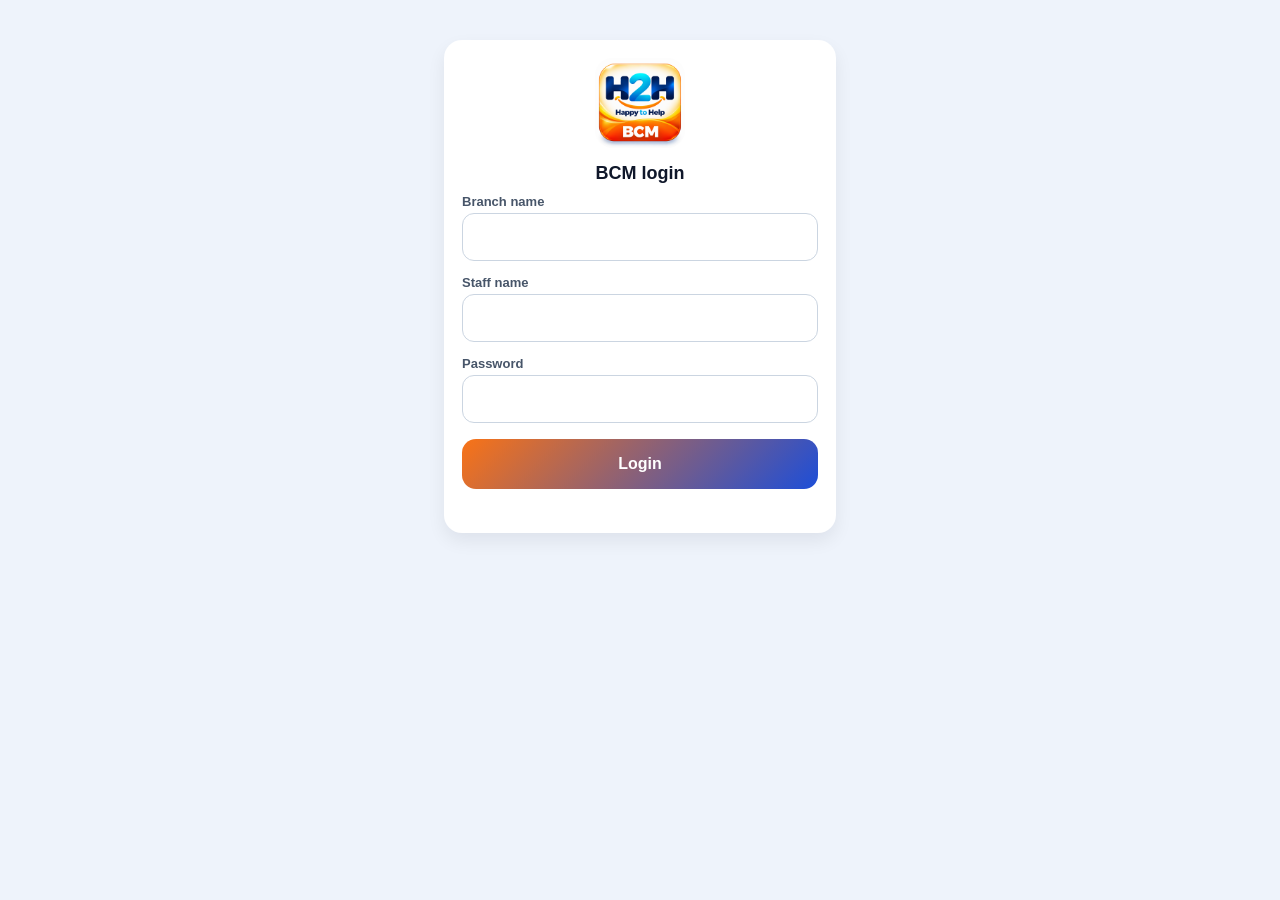
<file: bcm.html>
<!DOCTYPE html>
<html lang="en">
<head>
<meta charset="UTF-8">
<meta name="viewport" content="width=device-width, initial-scale=1.0">
<meta name="theme-color" content="#ea580c">
<link rel="manifest" href="manifest-bcm.json">
<link rel="icon" href="BCM_H2H_512.png">
<link rel="apple-touch-icon" href="BCM_H2H_512.png">
<title>H2H BCM</title>
<style>
  * { box-sizing: border-box; margin: 0; padding: 0; -webkit-tap-highlight-color: transparent; }
  html, body { overflow-x: hidden; }
  body { font-family: "Segoe UI", Roboto, Arial, sans-serif; background: #eef3fb; color: #0f172a; padding-bottom: 96px; font-size: 15px; }
  button, input, select { font-family: inherit; }

  /* Header */
  .bh { background: linear-gradient(100deg, #f97316 0%, #ea580c 28%, #1e40af 62%, #1d4ed8 100%); color: #fff; padding: 12px 14px 14px; position: relative; overflow: visible; }
  .bh-row { display: flex; align-items: center; gap: 10px; position: relative; z-index: 1; }
  .logo { width: 62px; height: 62px; border-radius: 14px; background: #fff; border: 3px solid #fff; overflow: hidden; flex: none; box-shadow: 0 6px 14px rgba(0,0,0,0.25); }
  .logo img { width: 100%; height: 100%; object-fit: cover; display: block; }
  .ttl { flex: 1; min-width: 0; }
  .ttl h1 { font-size: 17px; font-weight: 800; letter-spacing: 1.5px; white-space: nowrap; }
  .hsub { font-size: 13px; font-weight: 600; margin-top: 4px; line-height: 1.5; opacity: 0.97; }
  .hsub span { display: inline-flex; align-items: center; gap: 4px; }
  .syncBox { background: rgba(255,255,255,0.14); border: 1px solid rgba(255,255,255,0.35); border-radius: 14px; padding: 8px 10px; display: flex; align-items: center; gap: 8px; position: relative; flex: none; }
  .syncBox small { display: block; font-size: 11px; opacity: 0.95; }
  .syncBox b { display: block; font-size: 14px; }
  .gd { position: absolute; top: 6px; right: 6px; width: 9px; height: 9px; border-radius: 50%; background: #22c55e; }
  .bell { position: relative; width: 46px; height: 46px; border-radius: 14px; border: 1.5px solid rgba(255,255,255,0.5); background: rgba(255,255,255,0.12); display: flex; align-items: center; justify-content: center; cursor: pointer; flex: none; }
  .bn { position: absolute; top: -6px; right: -6px; min-width: 22px; height: 22px; border-radius: 50%; background: #ef4444; color: #fff; font-size: 12px; font-weight: 800; display: flex; align-items: center; justify-content: center; border: 2px solid #1d4ed8; }
  .bn.zero { display: none; }
  .menuBtn { background: none; border: none; padding: 2px; cursor: pointer; flex: none; }

  /* Layout */
  .wrap { padding: 12px 12px 0; }
  .card { background: #fff; border-radius: 18px; padding: 14px; margin-bottom: 12px; box-shadow: 0 8px 18px rgba(11,18,32,0.07); }
  .h2 { font-size: 16px; font-weight: 800; color: #0f172a; display: flex; align-items: center; gap: 8px; margin-bottom: 8px; }
  .h2 small { font-size: 12px; color: #475569; font-weight: 600; }
  .note { font-size: 13px; color: #475569; line-height: 1.5; }

  /* KPI cards */
  .kpis { display: grid; grid-template-columns: repeat(5, 1fr); gap: 6px; margin-bottom: 10px; }
  .kc { border-radius: 16px; padding: 10px 4px; text-align: center; border: 1.5px solid; background: #fff; }
  .kc .ic { width: 32px; height: 32px; border-radius: 50%; margin: 0 auto 4px; display: flex; align-items: center; justify-content: center; color: #fff; }
  .kc .n { font-size: 22px; font-weight: 800; line-height: 1.1; }
  .kc .l { font-size: 11px; font-weight: 800; }
  .kc .t { font-size: 11px; font-weight: 600; color: #475569; margin-top: 2px; }
  .k-tot { border-color: #fecaca; background: #fff7f5; } .k-tot .n, .k-tot .l { color: #b91c1c; }
  .k-pen { border-color: #fde68a; background: #fffbeb; } .k-pen .n, .k-pen .l { color: #b45309; }
  .k-ver { border-color: #bfdbfe; background: #f5f9ff; } .k-ver .n, .k-ver .l { color: #1d4ed8; }
  .k-pas { border-color: #bbf7d0; background: #f2fdf6; } .k-pas .n, .k-pas .l { color: #15803d; }
  .k-rej { border-color: #fecaca; background: #fff5f5; } .k-rej .n, .k-rej .l { color: #b91c1c; }
  .ic-o { background: #f97316; } .ic-a { background: #f59e0b; } .ic-b { background: #2563eb; } .ic-g { background: #16a34a; } .ic-r { background: #dc2626; }

  /* Amount cards */
  .amts { display: grid; grid-template-columns: 1fr 1fr; gap: 10px; margin-bottom: 12px; }
  .ac { background: #fff; border-radius: 18px; padding: 12px; box-shadow: 0 8px 18px rgba(11,18,32,0.07); display: flex; gap: 10px; align-items: center; }
  .ac .ico { width: 44px; height: 44px; border-radius: 50%; display: flex; align-items: center; justify-content: center; color: #fff; flex: none; font-size: 20px; font-weight: 800; }
  .ac .lab { font-size: 13px; font-weight: 700; color: #0f172a; line-height: 1.25; }
  .ac .val { font-size: 19px; font-weight: 800; margin-top: 2px; }
  .ac .sub { font-size: 11px; color: #475569; font-weight: 600; }
  .ac.full { grid-column: 1 / -1; }

  /* Charts */
  .charts { display: grid; grid-template-columns: 1fr; gap: 10px; margin-bottom: 12px; }
  .donutRow { display: flex; align-items: center; gap: 12px; }
  .donut { width: 128px; height: 128px; border-radius: 50%; flex: none; display: flex; align-items: center; justify-content: center; }
  .donut span { width: 80px; height: 80px; border-radius: 50%; background: #fff; display: flex; flex-direction: column; align-items: center; justify-content: center; font-size: 11px; color: #475569; font-weight: 600; }
  .donut span b { font-size: 16px; color: #0f172a; }
  .legend { flex: 1; font-size: 13px; }
  .legend div { display: grid; grid-template-columns: 12px 1fr auto auto; gap: 6px; align-items: center; padding: 4px 0; }
  .legend i { width: 10px; height: 10px; border-radius: 50%; display: inline-block; }
  .legend b { font-weight: 800; }
  .legend small { color: #475569; font-weight: 700; }
  .ro { display: grid; grid-template-columns: 26px 1fr 94px; gap: 8px; align-items: center; padding: 6px 0; font-size: 14px; }
  .rank { width: 24px; height: 24px; border-radius: 50%; border: 2px solid #cbd5e1; display: flex; align-items: center; justify-content: center; font-size: 12px; font-weight: 800; color: #475569; }
  .rank.r1 { border-color: #f59e0b; background: #fff7e6; color: #b45309; }
  .rank.r2 { border-color: #94a3b8; color: #334155; }
  .rank.r3 { border-color: #d97706; color: #92400e; }
  .bar { height: 14px; border-radius: 999px; background: #e8eef7; overflow: hidden; }
  .bar div { height: 100%; border-radius: 999px; background: linear-gradient(90deg, #3b82f6, #1d4ed8); }
  .ro .amt { text-align: right; font-weight: 800; }

  /* Filter pills, search and dropdowns */
  .fpills { display: flex; gap: 8px; overflow-x: auto; padding: 2px 0 10px; }
  .fp { display: inline-flex; align-items: center; gap: 6px; background: #fff; border: 1px solid #e2e8f0; color: #0f172a; border-radius: 999px; padding: 9px 12px; font-size: 13px; font-weight: 700; white-space: nowrap; box-shadow: 0 2px 8px rgba(11,18,32,0.06); cursor: pointer; }
  .fp.on { background: linear-gradient(135deg, #f97316, #ea580c); color: #fff; border-color: transparent; }
  .frow { display: grid; grid-template-columns: 1fr; gap: 8px; margin-bottom: 10px; }
  .search { display: flex; align-items: center; gap: 8px; background: #fff; border: 1px solid #e2e8f0; border-radius: 14px; padding: 0 12px; height: 46px; }
  .search input { border: none; outline: none; flex: 1; font-size: 15px; background: transparent; min-width: 0; }
  .dds { display: grid; grid-template-columns: 1fr 1fr 1fr 46px; gap: 6px; }
  .dds select { height: 46px; border: 1px solid #e2e8f0; border-radius: 14px; background: #fff; padding: 0 8px; font-size: 13px; font-weight: 600; color: #0f172a; min-width: 0; }
  .fbtn { height: 46px; width: 46px; border-radius: 14px; border: none; background: linear-gradient(135deg, #2563eb, #1d4ed8); color: #fff; display: flex; align-items: center; justify-content: center; cursor: pointer; }

  /* Table */
  .tw { overflow-x: auto; background: #fff; border-radius: 18px; box-shadow: 0 8px 18px rgba(11,18,32,0.07); margin-bottom: 14px; }
  table.t { width: 100%; border-collapse: collapse; min-width: 760px; font-size: 13px; }
  table.t th { background: #1d4ed8; color: #fff; font-size: 12px; font-weight: 800; text-align: left; padding: 10px 6px; }
  table.t td { padding: 9px 6px; border-bottom: 1px solid #e8eef7; vertical-align: middle; }
  table.t td b { display: block; font-size: 14px; }
  table.t td small { display: block; color: #475569; font-size: 12px; }
  .chip { display: inline-block; padding: 4px 9px; border-radius: 8px; font-weight: 800; font-size: 12px; }
  .sp { display: inline-flex; align-items: center; gap: 4px; padding: 5px 10px; border-radius: 12px; font-weight: 800; font-size: 12px; }
  .s-Pending { background: #fef3c7; color: #92400e; }
  .s-Assigned { background: #ede9fe; color: #5b21b6; }
  .s-Verified { background: #dbeafe; color: #1e40af; }
  .s-Passed { background: #dcfce7; color: #166534; }
  .s-Rejected { background: #fee2e2; color: #991b1b; }
  .ib { border: 1.5px solid #bfdbfe; background: #fff; color: #1d4ed8; border-radius: 10px; padding: 6px 8px; display: inline-flex; cursor: pointer; margin-right: 6px; }
  .ic-ph { color: #64748b; }

  /* Client list cards (+ and Clients) */
  .cli { background: #fff; border-radius: 18px; padding: 14px; margin-bottom: 12px; box-shadow: 0 8px 18px rgba(11,18,32,0.07); }
  .cli .top { display: flex; justify-content: space-between; gap: 8px; align-items: flex-start; }
  .cli .top b { display: block; font-size: 16px; }
  .cli .top small { color: #475569; font-size: 13px; }
  .chips { display: flex; gap: 6px; flex-wrap: wrap; margin-top: 10px; }
  .chipS { font-size: 12px; font-weight: 800; padding: 6px 10px; border-radius: 999px; border: 1.5px solid #e2e8f0; color: #64748b; background: #f8fafc; }
  .chipS.on.Verified { background: #dbeafe; color: #1e40af; border-color: #93c5fd; }
  .chipS.on.Assigned { background: #ede9fe; color: #5b21b6; border-color: #c4b5fd; }
  .chipS.on.Passed { background: #dcfce7; color: #166534; border-color: #86efac; }
  .chipS.on.Rejected { background: #fee2e2; color: #991b1b; border-color: #fca5a5; }
  .chipS.on.Pending { background: #fef3c7; color: #92400e; border-color: #fcd34d; }
  .kv { display: grid; grid-template-columns: 1fr; margin-top: 10px; font-size: 14px; }
  .kv div { display: flex; justify-content: space-between; gap: 10px; padding: 7px 0; border-bottom: 1px dashed #e2e8f0; }
  .kv span { color: #475569; font-weight: 600; }
  .kv b { text-align: right; color: #0f172a; }
  .openBtn { width: 100%; margin-top: 10px; border: none; border-radius: 12px; padding: 12px; font-weight: 800; font-size: 15px; color: #fff; background: linear-gradient(135deg, #f97316, #ea580c); cursor: pointer; }
  .moreBtn { width: 100%; margin-top: 8px; border: 1.5px solid #cbd5e1; background: #fff; border-radius: 12px; padding: 10px; font-weight: 800; color: #1d4ed8; cursor: pointer; }

  /* Detail screen */
  .overlay { position: fixed; inset: 0; background: #eef3fb; z-index: 80; overflow-y: auto; padding-bottom: 30px; }
  .dh { background: linear-gradient(100deg, #f97316, #ea580c 30%, #1d4ed8); color: #fff; padding: 14px; display: flex; align-items: center; gap: 12px; position: sticky; top: 0; z-index: 2; }
  .dh b { font-size: 17px; flex: 1; }
  .dbody { padding: 12px; }
  .dname { background: #fff; border-radius: 18px; padding: 14px; box-shadow: 0 8px 18px rgba(11,18,32,0.07); margin-bottom: 10px; }
  .dname b { font-size: 19px; display: block; }
  .dname small { font-size: 14px; color: #475569; }
  .acts { display: grid; grid-template-columns: 1fr 1fr; gap: 8px; margin: 12px 0; }
  .ab { border: none; border-radius: 14px; padding: 13px 8px; font-weight: 800; font-size: 15px; color: #fff; cursor: pointer; }
  .ab.full { width: 100%; margin-top: 8px; }
  .ab.ver { background: linear-gradient(135deg, #1d4ed8, #3b82f6); }
  .ab.asg { background: linear-gradient(135deg, #6d28d9, #8b5cf6); }
  .ab.pas { background: linear-gradient(135deg, #15803d, #22c55e); }
  .ab.rej { background: linear-gradient(135deg, #b91c1c, #ef4444); }
  .panel { background: #fff; border-radius: 18px; padding: 14px; box-shadow: 0 8px 18px rgba(11,18,32,0.07); margin-bottom: 12px; }
  .panel label { display: block; font-size: 13px; font-weight: 800; color: #0f172a; margin: 8px 0 6px; }
  .panel select, .panel input { width: 100%; height: 46px; border: 1.5px solid #cbd5e1; border-radius: 12px; padding: 0 10px; font-size: 16px; background: #fff; }
  .res { border-radius: 14px; padding: 12px; font-weight: 800; font-size: 15px; margin: 10px 0; }
  .res.ok { background: #dcfce7; color: #166534; }
  .res.bad { background: #fee2e2; color: #991b1b; }
  .msgE { color: #b91c1c; font-size: 14px; font-weight: 700; margin-top: 8px; min-height: 18px; }

  /* Login */
  .login { max-width: 420px; margin: 40px auto; padding: 0 14px; }
  .login .card input { width: 100%; height: 48px; border: 1.5px solid #cbd5e1; border-radius: 12px; padding: 0 12px; font-size: 16px; margin-bottom: 10px; }
  .login .card label { display: block; font-size: 13px; font-weight: 800; color: #475569; margin: 4px 0 4px; }
  .btnFull { width: 100%; height: 50px; border: none; border-radius: 14px; font-weight: 800; font-size: 16px; color: #fff; background: linear-gradient(135deg, #f97316, #1d4ed8); cursor: pointer; margin-top: 6px; }

  /* Bottom bar */
  .bnav { position: fixed; left: 0; right: 0; bottom: 0; background: #fff; box-shadow: 0 -8px 22px rgba(11,18,32,0.12); display: flex; justify-content: space-around; align-items: flex-end; padding: 8px 6px 10px; z-index: 40; }
  .bnav button { background: none; border: none; font-size: 12px; font-weight: 700; color: #475569; display: flex; flex-direction: column; align-items: center; gap: 4px; padding: 6px 8px; min-width: 58px; cursor: pointer; }
  .bnav button.on { color: #fff; background: linear-gradient(135deg, #f97316, #ea580c); border-radius: 14px; }
  .bnav button.plus { color: #ea580c; margin-top: -28px; }
  .bnav .fab { width: 64px; height: 64px; border-radius: 50%; background: linear-gradient(135deg, #f97316, #ea580c); display: flex; align-items: center; justify-content: center; box-shadow: 0 10px 20px rgba(234,88,12,0.4); }

  @media (max-width: 380px) {
    .kc .n { font-size: 19px; }
    .kc .l, .kc .t { font-size: 10px; }
    .ac .val { font-size: 16px; }
  }
</style>
</head>
<body>

<!-- LOGIN -->
<div class="login" id="login">
  <div class="card" style="background:#fff;border-radius:18px;padding:18px;box-shadow:0 8px 18px rgba(11,18,32,0.07)">
    <div style="text-align:center;margin-bottom:12px"><img src="BCM_H2H_512.png" alt="H2H BCM" style="width:90px;height:90px;border-radius:18px"></div>
    <h2 style="font-size:18px;margin-bottom:10px;text-align:center">BCM login</h2>
    <label>Branch name</label><input id="aBranch" type="text">
    <label>Staff name</label><input id="aName" type="text">
    <label>Password</label><input id="aPass" type="password">
    <button class="btnFull" onclick="login()">Login</button>
    <div id="aMsg" class="msgE"></div>
  </div>
</div>

<!-- APP -->
<div id="app" style="display:none">
  <header class="bh">
    <div class="bh-row">
      <button class="menuBtn" onclick="setView('more')"><span data-ico="menu" data-size="28" data-color="#fff"></span></button>
      <div class="logo"><img src="BCM_H2H_512.png" alt="H2H BCM"></div>
      <div class="ttl">
        <h1>H2H &middot; VERIFICATION</h1>
        <div class="hsub" id="hsub"></div>
      </div>
      <div class="syncBox">
        <span data-ico="refresh" data-size="22" data-color="#fff"></span>
        <div><small>Last Sync</small><b id="lastSync">-</b></div>
        <i class="gd"></i>
      </div>
      <button class="bell" onclick="setView('add')"><span data-ico="bell" data-size="24" data-color="#fff"></span><span class="bn zero" id="bn">0</span></button>
    </div>
  </header>

  <main class="wrap" id="view"></main>

  <nav class="bnav">
    <button id="nDash" class="on" onclick="setView('dash')"><span data-ico="home" data-size="24"></span><span>Dashboard</span></button>
    <button id="nCli" onclick="setView('clients')"><span data-ico="users" data-size="24"></span><span>Clients</span></button>
    <button id="nAdd" class="plus" onclick="setView('add')"><span class="fab" data-ico="plus" data-size="30" data-color="#fff"></span><span>Add Client</span></button>
    <button id="nRep" onclick="setView('reports')"><span data-ico="bar" data-size="24"></span><span>Reports</span></button>
    <button id="nMore" onclick="setView('more')"><span data-ico="grid" data-size="24"></span><span>More</span></button>
  </nav>
</div>

<!-- CLIENT DETAILS -->
<div class="overlay" id="detail" style="display:none"></div>

<script>
  // Only the web app URL goes here. No keys are stored in this page.
  const SYNC_URL = "https://script.google.com/macros/s/AKfycbxRCx6N62C3ke8ZVZDi_nNojd4F_DtUUEAh4LWu66LhCy7m-JuXeGKaaaKqjRuohEZi/exec";

  // Passed loan amount limits per product: [min, max, step for the dropdown]
  const PASS_RANGE = { IGL: [10000, 120000, 5000], IL: [10000, 300000, 5000], MSME: [100000, 1000000, 10000] };
  const DEFAULT_RANGE = [10000, 1000000, 5000];
  const REJECT_REASONS = ["Documents missing", "Income not verified", "House not verified", "Client not available", "Other"];

  // ---------- icons ----------
  const IC = {
    menu: '<line x1="3" y1="6" x2="21" y2="6"/><line x1="3" y1="12" x2="21" y2="12"/><line x1="3" y1="18" x2="21" y2="18"/>',
    bell: '<path d="M18 8a6 6 0 0 0-12 0c0 7-3 9-3 9h18s-3-2-3-9"/><path d="M13.7 21a2 2 0 0 1-3.4 0"/>',
    refresh: '<path d="M23 4v6h-6"/><path d="M1 20v-6h6"/><path d="M3.5 9a9 9 0 0 1 14.9-3.4L23 10"/><path d="M1 14l4.6 4.4A9 9 0 0 0 20.5 15"/>',
    file: '<path d="M14 2H6a2 2 0 0 0-2 2v16a2 2 0 0 0 2 2h12a2 2 0 0 0 2-2V8z"/><polyline points="14 2 14 8 20 8"/><line x1="8" y1="13" x2="16" y2="13"/><line x1="8" y1="17" x2="16" y2="17"/>',
    hourglass: '<path d="M6 2h12"/><path d="M6 22h12"/><path d="M7 2v4a5 5 0 0 0 2 4 5 5 0 0 0-2 4v4"/><path d="M17 2v4a5 5 0 0 1-2 4 5 5 0 0 1 2 4v4"/>',
    check: '<circle cx="12" cy="12" r="10"/><polyline points="8 12 11 15 16 9"/>',
    xcirc: '<circle cx="12" cy="12" r="10"/><line x1="15" y1="9" x2="9" y2="15"/><line x1="9" y1="9" x2="15" y2="15"/>',
    users: '<path d="M17 21v-2a4 4 0 0 0-4-4H5a4 4 0 0 0-4 4v2"/><circle cx="9" cy="7" r="4"/><path d="M23 21v-2a4 4 0 0 0-3-3.9"/><path d="M16 3.1a4 4 0 0 1 0 7.8"/>',
    trend: '<polyline points="22 7 13.5 15.5 8.5 10.5 2 17"/><polyline points="16 7 22 7 22 13"/>',
    eye: '<path d="M1 12s4-8 11-8 11 8 11 8-4 8-11 8-11-8-11-8z"/><circle cx="12" cy="12" r="3"/>',
    dots: '<circle cx="12" cy="5" r="1.8" fill="currentColor"/><circle cx="12" cy="12" r="1.8" fill="currentColor"/><circle cx="12" cy="19" r="1.8" fill="currentColor"/>',
    search: '<circle cx="11" cy="11" r="8"/><line x1="21" y1="21" x2="16.7" y2="16.7"/>',
    filter: '<line x1="4" y1="21" x2="4" y2="14"/><line x1="4" y1="10" x2="4" y2="3"/><line x1="12" y1="21" x2="12" y2="12"/><line x1="12" y1="8" x2="12" y2="3"/><line x1="20" y1="21" x2="20" y2="16"/><line x1="20" y1="12" x2="20" y2="3"/><line x1="1" y1="14" x2="7" y2="14"/><line x1="9" y1="8" x2="15" y2="8"/><line x1="17" y1="16" x2="23" y2="16"/>',
    home: '<path d="M3 9l9-7 9 7v11a2 2 0 0 1-2 2H5a2 2 0 0 1-2-2z"/><polyline points="9 22 9 12 15 12 15 22"/>',
    plus: '<line x1="12" y1="5" x2="12" y2="19"/><line x1="5" y1="12" x2="19" y2="12"/>',
    bar: '<line x1="12" y1="20" x2="12" y2="10"/><line x1="18" y1="20" x2="18" y2="4"/><line x1="6" y1="20" x2="6" y2="16"/>',
    grid: '<rect x="3" y="3" width="7" height="7"/><rect x="14" y="3" width="7" height="7"/><rect x="3" y="14" width="7" height="7"/><rect x="14" y="14" width="7" height="7"/>',
    pin: '<path d="M21 10c0 7-9 13-9 13S3 17 3 10a9 9 0 0 1 18 0z"/><circle cx="12" cy="10" r="3"/>',
    user: '<circle cx="12" cy="8" r="4"/><path d="M4 21v-1a7 7 0 0 1 14 0v1"/>',
    logout: '<path d="M9 21H5a2 2 0 0 1-2-2V5a2 2 0 0 1 2-2h4"/><polyline points="16 17 21 12 16 7"/><line x1="21" y1="12" x2="9" y2="12"/>',
    calendar: '<rect x="3" y="4" width="18" height="18" rx="2"/><line x1="16" y1="2" x2="16" y2="6"/><line x1="8" y1="2" x2="8" y2="6"/><line x1="3" y1="10" x2="21" y2="10"/>',
    close: '<line x1="18" y1="6" x2="6" y2="18"/><line x1="6" y1="6" x2="18" y2="18"/>'
  };
  function ico(name, size = 20, color = "currentColor") {
    return `<svg viewBox="0 0 24 24" width="${size}" height="${size}" fill="none" stroke="${color}" stroke-width="2" stroke-linecap="round" stroke-linejoin="round" style="flex:none">${IC[name] || ""}</svg>`;
  }
  function applyIcons() {
    document.querySelectorAll("[data-ico]").forEach(el => {
      el.innerHTML = ico(el.getAttribute("data-ico"), Number(el.getAttribute("data-size")) || 20, el.getAttribute("data-color") || "currentColor");
    });
  }
  applyIcons();

  // ---------- helpers ----------
  let token = "", me = null, recs = [];
  let view = "dash", filter = "All", q = "", fRo = "", fProd = "", fStat = "";
  let detailId = null, lastSig = "", pending = false, autoTimer = null, autoBusy = false, lastTime = "-";
  const $ = id => document.getElementById(id);

  function esc(s) {
    return String(s).replace(/[&<>"']/g, c => ({ "&": "&amp;", "<": "&lt;", ">": "&gt;", '"': "&quot;", "'": "&#39;" }[c]));
  }
  function rs(n) {
    if (n === "" || n === null || n === undefined) return "-";
    const v = Number(n);
    return isFinite(v) ? "\u20B9" + Math.round(v).toLocaleString("en-IN") : "-";
  }
  function fmt(s) {
    if (!s) return "-";
    const d = new Date(s);
    return isNaN(d) ? String(s) : d.toLocaleString("en-IN", { day: "2-digit", month: "short", hour: "2-digit", minute: "2-digit" });
  }
  function pad(n) { return String(n).padStart(2, "0"); }
  function todayKey() { const d = new Date(); return d.getFullYear() + "-" + pad(d.getMonth() + 1) + "-" + pad(d.getDate()); }
  function same(a, b) { return String(a).trim().toLowerCase() === String(b).trim().toLowerCase(); }

  function det(r) { return (r.Data && r.Data.data) || {}; }
  function cname(r) { return det(r).cname || r.Client || "-"; }
  function mobile(r) { return det(r).mobile || r.Mobile || ""; }
  function centerOf(r) { return det(r).center || r.Center || ""; }
  function prodOf(r) { return String(r.Product || det(r).product || r.Type || ""); }
  function statusOf(r) {
    if (r.Result === "Passed") return "Passed";
    if (r.Result === "Rejected") return "Rejected";
    return r.Status || "Pending";
  }
  function rangeOf(prod) { return PASS_RANGE[String(prod).toUpperCase()] || DEFAULT_RANGE; }
  function amountOptions(prod, selected) {
    const [min, max, step] = rangeOf(prod);
    let o = "";
    for (let v = min; v <= max; v += step) {
      o += `<option value="${v}" ${Number(selected) === v ? "selected" : ""}>${rs(v)}</option>`;
    }
    return o;
  }
  function isMine(r) { return !r["Assigned BCM"] || same(r["Assigned BCM"], me.staff); }

  // ---------- server ----------
  async function post(p) {
    if (SYNC_URL.startsWith("PASTE")) throw new Error("Set SYNC_URL in bcm.html first.");
    const res = await fetch(SYNC_URL, {
      method: "POST",
      headers: { "Content-Type": "text/plain;charset=utf-8" },
      body: JSON.stringify(Object.assign({ token: token }, p))
    });
    return res.json();
  }
  async function get(params) {
    const qs = Object.entries(Object.assign({ token: token }, params)).map(([k, v]) => k + "=" + encodeURIComponent(v)).join("&");
    return (await fetch(SYNC_URL + "?" + qs)).json();
  }

  // ---------- login ----------
  async function login() {
    const branch = $("aBranch").value.trim(), staff = $("aName").value.trim(), password = $("aPass").value;
    if (!branch || !staff || !password) { $("aMsg").textContent = "Fill in all fields."; return; }
    try {
      const res = await post({ action: "login", branch: branch, staff: staff, password: password });
      if (!res.ok) { $("aMsg").textContent = res.error; return; }
      if (res.role !== "BCM") { $("aMsg").textContent = "This login is not a BCM account."; return; }
      token = res.token;
      me = res;
      localStorage.setItem("bcm_session", JSON.stringify({ token: token, branch: me.branch, staff: me.staff, role: me.role }));
      await loadRecords();
      startApp();
    } catch (e) {
      $("aMsg").textContent = e.message || "Could not connect. Check internet.";
    }
  }

  function startApp() {
    $("login").style.display = "none";
    $("app").style.display = "block";
    $("hsub").innerHTML = `<span>${ico("pin", 14, "#fff")} Branch: ${esc(me.branch)} &nbsp;|&nbsp; ${ico("user", 14, "#fff")} BCM: ${esc(me.staff)}</span><br><span>${ico("calendar", 14, "#fff")} ${new Date().toLocaleString("en-IN", { day: "2-digit", month: "short", year: "numeric", hour: "2-digit", minute: "2-digit" })}</span>`;
    applyIcons();
    render();
    if (!autoTimer) autoTimer = setInterval(autoSync, 3000);
  }

  function logout() {
    localStorage.removeItem("bcm_session");
    clearInterval(autoTimer);
    location.reload();
  }

  // ---------- data ----------
  async function loadRecords() {
    const r = await get({ action: "records" });
    if (!r.ok) throw new Error(r.error);
    const sig = JSON.stringify(r.records);
    const changed = sig !== lastSig;
    lastSig = sig;
    recs = r.records;
    lastTime = new Date().toLocaleTimeString("en-IN", { hour: "2-digit", minute: "2-digit", second: "2-digit" });
    return changed;
  }

  // Redraw only when the user isn't typing or viewing a client
  function busy() {
    if (detailId) return true;
    const a = document.activeElement;
    return !!(a && (a.tagName === "INPUT" || a.tagName === "SELECT" || a.tagName === "TEXTAREA"));
  }

  async function autoSync() {
    if (!me || autoBusy) return;
    autoBusy = true;
    try {
      if (await loadRecords()) pending = true;
      $("lastSync").textContent = lastTime;
      if (pending && !busy()) { pending = false; render(); }
    } catch (e) {
    } finally {
      autoBusy = false;
    }
  }

  async function manualSync() {
    try { await loadRecords(); pending = false; render(); }
    catch (e) { alert("Sync failed: " + e.message); }
  }

  // ---------- navigation ----------
  function setView(v) {
    view = v;
    ["Dash", "Cli", "Add", "Rep", "More"].forEach(n => $("n" + n).classList.remove("on"));
    const map = { dash: "nDash", clients: "nCli", add: "nAdd", reports: "nRep", more: "nMore" };
    if (map[v]) $(map[v]).classList.add("on");
    render();
    window.scrollTo(0, 0);
  }

  function render() {
    if (!me) return;
    $("lastSync").textContent = lastTime;
    const unseen = recs.filter(r => isMine(r) && statusOf(r) === "Assigned").length;
    $("bn").textContent = unseen;
    $("bn").classList.toggle("zero", unseen === 0);
    if (view === "dash") renderDash();
    else if (view === "add") renderAdd();
    else if (view === "clients") renderClients();
    else if (view === "reports") renderReports();
    else renderMore();
  }

  // ---------- DASHBOARD ----------
  function sumOf(list, f) { return list.reduce((s, r) => s + (Number(f(r)) || 0), 0); }

  function renderDash() {
    const t = todayKey();
    const todayRecs = recs.filter(r => String(r.Date || "") === t);
    const of = st => recs.filter(r => statusOf(r) === st);
    const passed = of("Passed"), rejected = of("Rejected");
    const pendingL = of("Pending"), assignedL = of("Assigned"), verifiedL = of("Verified");
    const tod = st => todayRecs.filter(r => statusOf(r) === st).length;

    const passedAmt = sumOf(passed, r => r["Passed Amount"]);
    const passedToday = sumOf(passed.filter(r => String(r.Date || "") === t), r => r["Passed Amount"]);
    const reqAll = sumOf(recs, r => r["Requested Amount"]);
    const reqToday = sumOf(todayRecs, r => r["Requested Amount"]);
    const decided = passed.length + rejected.length;
    const passRate = decided ? Math.round(passed.length / decided * 100) : 0;
    const avg = passed.length ? Math.round(passedAmt / passed.length) : 0;

    // Product donut: passed amount by product
    const prods = [["IGL", "#1d4ed8"], ["IL", "#f97316"], ["MSME", "#16a34a"]];
    const pAmts = prods.map(([p]) => sumOf(passed.filter(r => prodOf(r).toUpperCase() === p), r => r["Passed Amount"]));
    const pTot = pAmts.reduce((a, b) => a + b, 0);
    let acc = 0;
    const stops = prods.map(([p, c], i) => {
      const pct = pTot ? pAmts[i] / pTot * 100 : 0;
      const from = acc; acc += pct;
      return `${c} ${from}% ${acc}%`;
    });
    const donutBg = pTot ? `conic-gradient(${stops.join(", ")})` : "conic-gradient(#e5e7eb 0 100%)";
    const legend = prods.map(([p, c], i) => `
      <div><i style="background:${c}"></i><span>${p}</span><b>${rs(pAmts[i])}</b><small>(${pTot ? Math.round(pAmts[i] / pTot * 100) : 0}%)</small></div>`).join("");

    // RO performance: passed amount per RO
    const roNames = [...new Set(recs.map(r => r.Staff).filter(Boolean))];
    const roRows = roNames.map(n => ({ name: n, amt: sumOf(passed.filter(r => same(r.Staff, n)), r => r["Passed Amount"]) }))
      .sort((a, b) => b.amt - a.amt).slice(0, 6);
    const rmax = Math.max(1, ...roRows.map(x => x.amt));
    const roHtml = roRows.map((x, i) => `
      <div class="ro">
        <span class="rank ${i === 0 ? "r1" : i === 1 ? "r2" : i === 2 ? "r3" : ""}">${i + 1}</span>
        <div><div style="font-weight:700;margin-bottom:4px">${esc(x.name)}</div><div class="bar"><div style="width:${Math.round(x.amt / rmax * 100)}%"></div></div></div>
        <span class="amt">${rs(x.amt)}</span>
      </div>`).join("") || `<p class="note">No passed files yet.</p>`;

    // Filter pills
    const fp = (name, n) => `<button class="fp ${filter === name ? "on" : ""}" onclick="setFilter('${name}')">${name} (${n})</button>`;
    const counts = { All: recs.length, Pending: pendingL.length, Assigned: assignedL.length, Verified: verifiedL.length, Passed: passed.length, Rejected: rejected.length };

    const roList = roNames.slice().sort();
    const prodList = ["IGL", "IL", "MSME"];

    $("view").innerHTML = `
      <div class="kpis">
        <div class="kc k-tot"><div class="ic ic-o">${ico("file", 18, "#fff")}</div><div class="n">${recs.length}</div><div class="l">Total Clients</div><div class="t">Today: ${todayRecs.length}</div></div>
        <div class="kc k-pen"><div class="ic ic-a">${ico("hourglass", 18, "#fff")}</div><div class="n">${pendingL.length}</div><div class="l">Pending</div><div class="t">Today: ${tod("Pending")}</div></div>
        <div class="kc k-ver"><div class="ic ic-b">${ico("check", 18, "#fff")}</div><div class="n">${verifiedL.length}</div><div class="l">Verified</div><div class="t">Today: ${tod("Verified")}</div></div>
        <div class="kc k-pas"><div class="ic ic-g">${ico("check", 18, "#fff")}</div><div class="n">${passed.length}</div><div class="l">Passed</div><div class="t">Today: ${tod("Passed")}</div></div>
        <div class="kc k-rej"><div class="ic ic-r">${ico("xcirc", 18, "#fff")}</div><div class="n">${rejected.length}</div><div class="l">Rejected</div><div class="t">Today: ${tod("Rejected")}</div></div>
      </div>

      <div class="amts">
        <div class="ac"><div class="ico" style="background:#16a34a">₹</div><div><div class="lab">Total Passed Loan Amount</div><div class="val" style="color:#15803d">${rs(passedAmt)}</div><div class="sub">Today: ${rs(passedToday)}</div></div></div>
        <div class="ac"><div class="ico" style="background:#2563eb">${ico("file", 22, "#fff")}</div><div><div class="lab">Requested Loan Amount</div><div class="val" style="color:#1d4ed8">${rs(reqAll)}</div><div class="sub">Today: ${rs(reqToday)}</div></div></div>
        <div class="ac"><div class="ico" style="background:#f97316">${ico("trend", 22, "#fff")}</div><div><div class="lab">Pass Rate</div><div class="val" style="color:#ea580c">${passRate}%</div><div class="sub">${passed.length} / ${decided} decided</div></div></div>
        <div class="ac"><div class="ico" style="background:#7c3aed">${ico("users", 22, "#fff")}</div><div><div class="lab">Avg Loan Amount</div><div class="val" style="color:#5b21b6">${rs(avg)}</div><div class="sub">Per client (passed)</div></div></div>
      </div>

      <div class="charts">
        <div class="card">
          <div class="h2">Product Wise Passed Amount</div>
          <div class="donutRow">
            <div class="donut" style="background:${donutBg}"><span><b>${rs(pTot)}</b>Total</span></div>
            <div class="legend">${legend}</div>
          </div>
        </div>
        <div class="card">
          <div class="h2">RO Performance <small>(Passed Amount)</small></div>
          ${roHtml}
        </div>
      </div>

      <div class="fpills">
        ${fp("All", counts.All)}${fp("Pending", counts.Pending)}${fp("Assigned", counts.Assigned)}${fp("Verified", counts.Verified)}${fp("Passed", counts.Passed)}${fp("Rejected", counts.Rejected)}
      </div>

      <div class="frow">
        <div class="search">${ico("search", 18, "#64748b")}<input id="sq" placeholder="Search by name, mobile, RO, product..." value="${esc(q)}" oninput="q=this.value;renderTable()"></div>
        <div class="dds">
          <select id="fro" onchange="fRo=this.value;renderTable()"><option value="">All RO</option>${roList.map(n => `<option ${fRo === n ? "selected" : ""}>${esc(n)}</option>`).join("")}</select>
          <select id="fpr" onchange="fProd=this.value;renderTable()"><option value="">All Product</option>${prodList.map(p => `<option ${fProd === p ? "selected" : ""}>${p}</option>`).join("")}</select>
          <select id="fst" onchange="fStat=this.value;renderTable()"><option value="">All Status</option>${["Pending", "Assigned", "Verified", "Passed", "Rejected"].map(s => `<option ${fStat === s ? "selected" : ""}>${s}</option>`).join("")}</select>
          <button class="fbtn" onclick="resetFilters()">${ico("filter", 20, "#fff")}</button>
        </div>
      </div>

      <div class="tw"><div id="tbl"></div></div>`;
    applyIcons();
    renderTable();
  }

  function setFilter(f) { filter = f; renderDash(); }
  function resetFilters() { q = ""; fRo = ""; fProd = ""; fStat = ""; filter = "All"; renderDash(); }

  function filteredRecords() {
    const term = q.trim().toLowerCase();
    return recs.filter(r => {
      const st = statusOf(r);
      if (filter !== "All" && st !== filter) return false;
      if (fStat && st !== fStat) return false;
      if (fRo && !same(r.Staff, fRo)) return false;
      if (fProd && prodOf(r).toUpperCase() !== fProd) return false;
      if (term) {
        const hay = [cname(r), mobile(r), r.Staff, prodOf(r)].join(" ").toLowerCase();
        if (!hay.includes(term)) return false;
      }
      return true;
    });
  }

  function renderTable() {
    const box = $("tbl");
    if (!box) return;
    const list = filteredRecords();
    const rows = list.map((r, i) => {
      const st = statusOf(r);
      const pa = r.Result === "Passed" ? rs(r["Passed Amount"]) : "-";
      return `
        <tr>
          <td>${i + 1}</td>
          <td><b>${esc(cname(r))}</b><small>${esc(mobile(r))}</small></td>
          <td><b>${esc(r.Staff || "-")}</b><small>Center: ${esc(centerOf(r) || "-")}</small></td>
          <td><span class="chip" style="${prodStyle(prodOf(r))}">${esc(prodOf(r) || "-")}</span></td>
          <td>${rs(r["Requested Amount"])}</td>
          <td>${pa}</td>
          <td><span class="sp s-${st}">${st}</span><small>${esc(r.Date || "")} ${esc(r.Time || "")}</small></td>
          <td><button class="ib" onclick="openDetail('${r.ID}')">${ico("eye", 16, "#1d4ed8")}</button>${ico("dots", 16, "#64748b")}</td>
        </tr>`;
    }).join("");
    box.innerHTML = `
      <table class="t">
        <tr><th>SI</th><th>Client name<br>Mobile</th><th>RO | Center</th><th>Product</th><th>Requested</th><th>Passed</th><th>Status</th><th>Action</th></tr>
        ${rows || `<tr><td colspan="8" style="padding:14px;color:#475569">No clients match.</td></tr>`}
      </table>`;
    applyIcons();
  }

  function prodStyle(p) {
    const s = String(p).toUpperCase();
    if (s === "IGL") return "background:#dbeafe;color:#1e40af";
    if (s === "IL") return "background:#ffedd5;color:#9a3412";
    if (s === "MSME") return "background:#dcfce7;color:#166534";
    return "background:#f1f5f9;color:#334155";
  }

  // ---------- + : GRT / PD clients to act on ----------
  function renderAdd() {
    const list = recs.filter(r => ["Pending", "Assigned", "Verified"].includes(statusOf(r)))
      .sort((a, b) => b.ID - a.ID);
    $("view").innerHTML = `
      <div class="h2">GRT / PD clients <small>(tap a client to act)</small></div>
      ${list.map(r => clientCard(r, true)).join("") || `<div class="card">No clients waiting for action.</div>`}`;
  }

  // Client card with the four status chips: Verified, Assigned, Passed, Rejected
  function clientCard(r, withOpen) {
    const st = statusOf(r);
    const chips = ["Verified", "Assigned", "Passed", "Rejected"].map(s =>
      `<span class="chipS ${st === s ? "on " + s : ""}">${s}</span>`).join("");
    return `
      <div class="cli">
        <div class="top">
          <div><b>${esc(cname(r))}</b><small>${esc(mobile(r))} &middot; ${esc(r.Staff || "-")}</small></div>
          <span class="sp s-${st}">${st}</span>
        </div>
        <div class="chips">${chips}</div>
        ${withOpen ? `<button class="openBtn" onclick="openDetail('${r.ID}')">Open client</button>` : ""}
      </div>`;
  }

  // ---------- Clients: all client details ----------
  function renderClients() {
    const list = recs.slice().sort((a, b) => b.ID - a.ID);
    $("view").innerHTML = `
      <div class="h2">All GRT / PD client details <small>(${list.length} clients)</small></div>
      ${list.map(r => `
        <div class="cli">
          <div class="top">
            <div><b>${esc(cname(r))}</b><small>${esc(mobile(r))} &middot; ${esc(r.Staff || "-")}</small></div>
            <span class="sp s-${statusOf(r)}">${statusOf(r)}</span>
          </div>
          <div class="kv">${detailRows(r).map(([k, v]) => `<div><span>${k}</span><b>${esc(v)}</b></div>`).join("")}</div>
          <button class="openBtn" onclick="openDetail('${r.ID}')">Open to act</button>
        </div>`).join("") || `<div class="card">No clients yet.</div>`}`;
  }

  // All fields for a client
  function detailRows(r) {
    const d = det(r);
    const rows = [
      ["Type", r.Type], ["RO", r.Staff], ["Product", prodOf(r)], ["Center No", d.center || r.Center],
      ["Cycle", d.cycle], ["Mobile", mobile(r)], ["Correct place", d.place], ["Available time", d.avail],
      ["Requested loan", r["Requested Amount"] ? rs(r["Requested Amount"]) : ""],
      ["GRT / PD time", fmt(r["Scheduled At"] || d.scheduledAt)],
      ["Consent letter", d.consent], ["Existing arrear", d.arrear], ["IGL closing", d.closing],
      ["House", d.house], ["How to verify", d.verify], ["House vintage", d.vintage ? d.vintage + " years" : ""],
      ["Income verification", d.income], ["Centre leader", d.leader], ["Leader phone", d.leaderPhone],
      ["Assigned BCM", r["Assigned BCM"]], ["Status", statusOf(r)],
      ["Passed amount", r.Result === "Passed" ? rs(r["Passed Amount"]) : ""],
      ["Reject reason", r["Reject Reason"]],
      ["BRM disbursed", r.Result === "Passed" ? (r.Disbursed === "Yes" ? "Yes" : (r.Disbursed === "No" ? "No" : "Not yet")) : ""]
    ];
    return rows.filter(x => x[1] !== undefined && x[1] !== null && x[1] !== "");
  }

  // ---------- Reports ----------
  function renderReports() {
    const passed = recs.filter(r => statusOf(r) === "Passed");
    const rejected = recs.filter(r => statusOf(r) === "Rejected");
    const roNames = [...new Set(recs.map(r => r.Staff).filter(Boolean))].sort();
    const roRows = roNames.map(n => {
      const mine = recs.filter(r => same(r.Staff, n));
      return `<tr><td><b>${esc(n)}</b></td><td>${mine.length}</td>
        <td>${mine.filter(r => statusOf(r) === "Passed").length}</td>
        <td>${mine.filter(r => statusOf(r) === "Rejected").length}</td>
        <td>${rs(sumOf(mine.filter(r => statusOf(r) === "Passed"), r => r["Passed Amount"]))}</td></tr>`;
    }).join("");
    $("view").innerHTML = `
      <div class="card">
        <div class="h2">Branch report</div>
        <div class="note">Passed: <b>${passed.length}</b> &nbsp;|&nbsp; Rejected: <b>${rejected.length}</b> &nbsp;|&nbsp;
          Passed amount: <b>${rs(sumOf(passed, r => r["Passed Amount"]))}</b></div>
      </div>
      <div class="tw"><table class="t" style="min-width:520px">
        <tr><th>RO</th><th>Clients</th><th>Passed</th><th>Rejected</th><th>Passed amount</th></tr>
        ${roRows || `<tr><td colspan="5" style="padding:14px">No data yet.</td></tr>`}
      </table></div>`;
  }

  // ---------- More ----------
  function renderMore() {
    $("view").innerHTML = `
      <div class="card">
        <div class="h2">Account</div>
        <div class="kv">
          <div><span>Branch</span><b>${esc(me.branch)}</b></div>
          <div><span>BCM</span><b>${esc(me.staff)}</b></div>
        </div>
        <button class="openBtn" style="background:linear-gradient(135deg,#1d4ed8,#2563eb)" onclick="manualSync()">Sync now</button>
        <button class="moreBtn" onclick="logout()">Logout</button>
      </div>`;
  }

  // ---------- CLIENT DETAILS (open a client to act) ----------
  function openDetail(id) {
    detailId = String(id);
    renderDetail();
    $("detail").style.display = "block";
    window.scrollTo(0, 0);
  }

  function closeDetail() {
    detailId = null;
    $("detail").style.display = "none";
    render();
  }

  function renderDetail() {
    const r = recs.find(x => String(x.ID) === detailId);
    if (!r) { closeDetail(); return; }
    const st = statusOf(r);
    const finished = st === "Passed" || st === "Rejected";
    const prod = prodOf(r);
    const [min, max] = rangeOf(prod);
    const chips = ["Verified", "Assigned", "Passed", "Rejected"].map(s =>
      `<span class="chipS ${st === s ? "on " + s : ""}">${s}</span>`).join("");

    let actions = "";
    if (!finished) {
      if (!isMine(r)) {
        actions = `<div class="note">Assigned to ${esc(r["Assigned BCM"])}. Only that BCM can act on this file.</div>`;
      } else {
        actions = `
          <div class="acts">
            <button class="ab ver" onclick="act('verify')">Verify</button>
            <button class="ab asg" onclick="act('take')">Assign to me</button>
            <button class="ab pas" onclick="togglePanel('pass')">Passed</button>
            <button class="ab rej" onclick="togglePanel('rej')">Rejected</button>
          </div>
          <div class="panel" id="pp" style="display:none">
            <label>Passed loan amount for ${esc(prod || "this loan")} (${rs(min)} to ${rs(max)})</label>
            <select id="pamt">${amountOptions(prod)}</select>
            <button class="ab pas full" onclick="savePassed()">Save passed amount</button>
          </div>
          <div class="panel" id="pr" style="display:none">
            <label>Rejection reason</label>
            <select id="prs">${REJECT_REASONS.map(x => `<option>${x}</option>`).join("")}</select>
            <label>Details (optional)</label>
            <input id="prt" type="text">
            <button class="ab rej full" onclick="saveRejected()">Save rejected</button>
          </div>`;
      }
    } else if (st === "Passed") {
      actions = `
        <div class="res ok">Passed: ${rs(r["Passed Amount"])}</div>
        <div class="acts" style="grid-template-columns:1fr">
          <button class="ab pas" onclick="togglePanel('amt')">Change passed amount</button>
        </div>
        <div class="panel" id="pamtp" style="display:none">
          <label>Passed loan amount for ${esc(prod || "this loan")} (${rs(min)} to ${rs(max)})</label>
          <select id="pamt">${amountOptions(prod, r["Passed Amount"])}</select>
          <button class="ab pas full" onclick="changeAmount()">Save amount</button>
        </div>`;
    } else {
      actions = `<div class="res bad">Rejected: ${esc(r["Reject Reason"] || "-")}</div>`;
    }

    $("detail").innerHTML = `
      <div class="dh">
        <button onclick="closeDetail()" style="background:none;border:none;color:#fff;cursor:pointer"><span data-ico="close" data-size="26" data-color="#fff"></span></button>
        <b>Client details</b>
      </div>
      <div class="dbody">
        <div class="dname">
          <b>${esc(cname(r))}</b>
          <small>${esc(mobile(r))} &middot; ${esc(r.Staff || "-")} &middot; ${esc(centerOf(r) || "-")}</small>
          <div class="chips">${chips}</div>
        </div>
        ${actions}
        <div class="card" style="margin-bottom:12px">
          <div class="h2">Full details</div>
          <div class="kv">${detailRows(r).map(([k, v]) => `<div><span>${k}</span><b>${esc(v)}</b></div>`).join("")}</div>
        </div>
      </div>`;
    applyIcons();
  }

  function togglePanel(which) {
    const map = { pass: "pp", rej: "pr", amt: "pamtp" };
    const target = $(map[which]);
    if (!target) return;
    const open = target.style.display === "block";
    ["pp", "pr", "pamtp"].forEach(id => { if ($(id)) $(id).style.display = "none"; });
    target.style.display = open ? "none" : "block";
  }

  async function runAction(payload) {
    try {
      const res = await post(payload);
      if (!res.ok) throw new Error(res.error);
      await loadRecords();
      renderDetail();
    } catch (e) {
      alert(e.message);
    }
  }

  function act(kind) {
    if (kind === "verify") return runAction({ action: "verify", id: detailId });
    if (kind === "take") return runAction({ action: "take", id: detailId });
  }

  function savePassed() {
    return runAction({ action: "complete", id: detailId, result: "Passed", amount: $("pamt").value });
  }

  function saveRejected() {
    const reason = $("prs").value;
    const extra = $("prt").value.trim();
    return runAction({ action: "complete", id: detailId, result: "Rejected", reason: extra ? reason + " - " + extra : reason });
  }

  function changeAmount() {
    return runAction({ action: "setamount", id: detailId, amount: $("pamt").value });
  }

  // ---------- start: restore a saved login ----------
  (function restore() {
    try {
      const s = JSON.parse(localStorage.getItem("bcm_session") || "null");
      if (s && s.token && s.role === "BCM") {
        token = s.token;
        me = { branch: s.branch, staff: s.staff, role: s.role };
        loadRecords().then(startApp).catch(() => { localStorage.removeItem("bcm_session"); });
      }
    } catch (e) {}
  })();
</script>
</body>
</html>
</file>
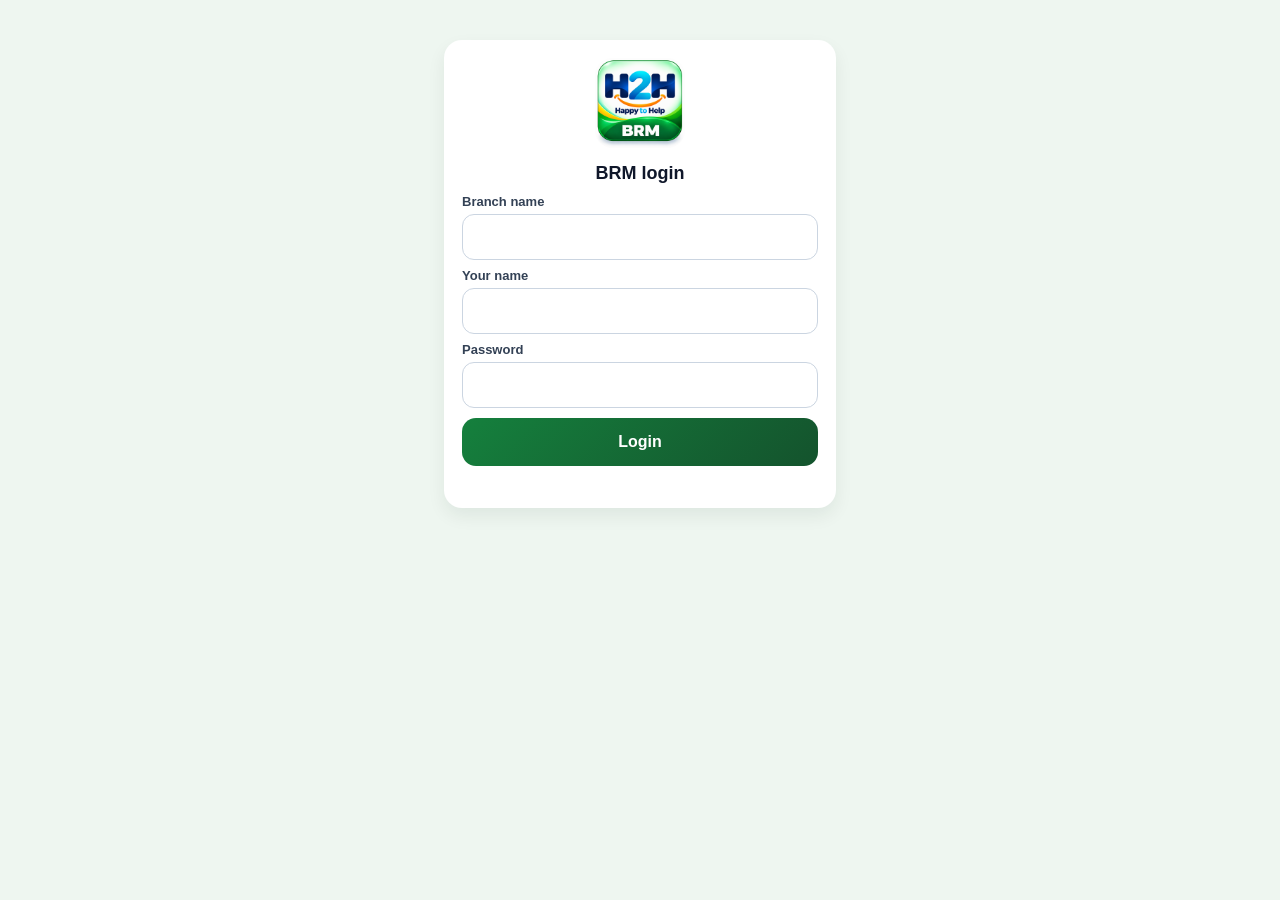
<file: brm.html>
<!DOCTYPE html>
<html lang="en">
<head>
<meta charset="UTF-8">
<meta name="viewport" content="width=device-width, initial-scale=1.0">
<meta name="theme-color" content="#14532d">
<link rel="manifest" href="manifest-brm.json">
<link rel="icon" href="BRM_H2H_512.png">
<link rel="apple-touch-icon" href="BRM_H2H_512.png">
<title>H2H BRM</title>
<style>
  * { box-sizing: border-box; margin: 0; padding: 0; -webkit-tap-highlight-color: transparent; }
  html, body { overflow-x: hidden; }
  body { font-family: "Segoe UI", Roboto, Arial, sans-serif; background: #eef6f0; color: #0f172a; padding-bottom: 96px; font-size: 15px; }
  button, input, select { font-family: inherit; }

  /* Header */
  .bh { background: linear-gradient(100deg, #052e16 0%, #14532d 45%, #15803d 100%); color: #fff; padding: 12px 14px 14px; position: relative; overflow: visible; }
  .bh::after { content: ""; position: absolute; right: -60px; top: -40px; width: 220px; height: 160px; border-radius: 50%; background: radial-gradient(ellipse, rgba(250,204,21,0.45), transparent 70%); pointer-events: none; }
  .bh-row { display: flex; align-items: center; gap: 10px; position: relative; z-index: 1; }
  .logo { width: 64px; height: 64px; border-radius: 16px; background: #fff; border: 3px solid #fff; overflow: hidden; flex: none; box-shadow: 0 6px 14px rgba(0,0,0,0.3); }
  .logo img { width: 100%; height: 100%; object-fit: cover; display: block; }
  .ttl { flex: 1; min-width: 0; }
  .ttl h1 { font-size: 16px; font-weight: 800; letter-spacing: 1.2px; white-space: nowrap; }
  .happy { display: inline-block; margin-top: 4px; background: #facc15; color: #1e293b; font-size: 12px; font-weight: 800; padding: 2px 10px; border-radius: 999px; }
  .hsub { font-size: 13px; font-weight: 600; margin-top: 6px; display: flex; flex-wrap: wrap; gap: 4px 12px; }
  .hsub span { display: inline-flex; align-items: center; gap: 5px; }
  .syncBox { background: rgba(255,255,255,0.12); border: 1px solid rgba(255,255,255,0.3); border-radius: 14px; padding: 8px 10px; display: flex; align-items: center; gap: 8px; flex: none; }
  .syncBox small { display: block; font-size: 11px; opacity: 0.95; }
  .syncBox b { display: block; font-size: 14px; }
  .gd { width: 9px; height: 9px; border-radius: 50%; background: #22c55e; display: inline-block; margin-left: 4px; }
  .bell { position: relative; width: 46px; height: 46px; border-radius: 14px; border: 1.5px solid rgba(255,255,255,0.5); background: rgba(255,255,255,0.12); display: flex; align-items: center; justify-content: center; cursor: pointer; flex: none; }
  .bn { position: absolute; top: -6px; right: -6px; min-width: 22px; height: 22px; border-radius: 50%; background: #ef4444; color: #fff; font-size: 12px; font-weight: 800; display: flex; align-items: center; justify-content: center; border: 2px solid #15803d; }
  .bn.zero { display: none; }
  .menuBtn { background: none; border: none; padding: 2px; cursor: pointer; flex: none; }

  /* Layout */
  .wrap { padding: 12px 12px 0; }
  .card { background: #fff; border-radius: 18px; padding: 14px; margin-bottom: 12px; box-shadow: 0 8px 18px rgba(5,46,22,0.07); }
  .h2 { font-size: 16px; font-weight: 800; color: #0f172a; display: flex; align-items: center; gap: 8px; margin-bottom: 8px; flex-wrap: wrap; }
  .h2 small { font-size: 12px; color: #475569; font-weight: 600; }
  .note { font-size: 13px; color: #475569; line-height: 1.5; }
  .msg { font-size: 14px; font-weight: 700; color: #b91c1c; min-height: 18px; margin-top: 6px; }
  .msg.ok { color: #15803d; }

  /* Top tiles */
  .tiles { display: grid; grid-template-columns: repeat(4, 1fr); gap: 8px; margin-bottom: 12px; }
  .tile { background: #fff; border-radius: 16px; padding: 12px 6px; text-align: center; border: 1.5px solid #e2e8f0; box-shadow: 0 6px 14px rgba(5,46,22,0.06); cursor: pointer; font-weight: 800; font-size: 12.5px; color: #0f172a; display: flex; flex-direction: column; align-items: center; gap: 6px; }
  .tile .ic { width: 40px; height: 40px; border-radius: 50%; background: #dcfce7; display: flex; align-items: center; justify-content: center; }
  .tile.on { background: linear-gradient(135deg, #14532d, #15803d); color: #fff; border-color: transparent; }
  .tile.on .ic { background: rgba(255,255,255,0.22); }

  /* KPI tiles */
  .kpis { display: grid; grid-template-columns: repeat(4, 1fr); gap: 7px; margin-bottom: 12px; }
  .kt { border-radius: 16px; padding: 12px 8px; color: #0f172a; border: 1.5px solid; min-height: 118px; display: flex; flex-direction: column; justify-content: space-between; }
  .kt .n { font-size: 26px; font-weight: 800; line-height: 1; }
  .kt .l { font-size: 12px; font-weight: 800; margin-top: 4px; }
  .kt .t { font-size: 11px; font-weight: 600; color: #334155; margin-top: 2px; }
  .kt-tot { background: linear-gradient(160deg, #14532d, #16a34a); color: #fff; border-color: transparent; }
  .kt-tot .t { color: #dcfce7; }
  .kt-pen { background: #fff7e6; border-color: #fcd34d; } .kt-pen .n, .kt-pen .l { color: #b45309; }
  .kt-ver { background: #eff6ff; border-color: #93c5fd; } .kt-ver .n, .kt-ver .l { color: #1d4ed8; }
  .kt-dis { background: #ecfdf3; border-color: #86efac; } .kt-dis .n, .kt-dis .l { color: #15803d; }

  /* Amount + target */
  .two { display: grid; grid-template-columns: 1fr 1fr; gap: 10px; margin-bottom: 12px; }
  .amt-card { background: #fff; border-radius: 18px; padding: 14px; box-shadow: 0 8px 18px rgba(5,46,22,0.07); }
  .amt-card .lab { font-size: 14px; font-weight: 800; color: #1e3a8a; display: flex; align-items: center; gap: 8px; }
  .amt-card .big { font-size: 26px; font-weight: 800; color: #14532d; margin-top: 6px; }
  .amt-card .sub { font-size: 13px; color: #b45309; font-weight: 700; margin-top: 2px; }
  .pct { font-size: 28px; font-weight: 800; color: #15803d; margin-top: 6px; }
  .prog { height: 12px; background: #e5e7eb; border-radius: 999px; overflow: hidden; margin: 8px 0 4px; }
  .prog div { height: 100%; background: linear-gradient(90deg, #22c55e, #15803d); border-radius: 999px; }
  .tgt { font-size: 13px; color: #334155; font-weight: 700; }

  /* Activity */
  .act3 { display: grid; grid-template-columns: repeat(3, 1fr); text-align: center; margin-top: 8px; }
  .act3 div { padding: 4px 0; }
  .act3 div + div { border-left: 1px solid #e2e8f0; }
  .act3 b { display: block; font-size: 24px; }
  .act3 span { font-size: 13px; font-weight: 700; }

  /* Charts */
  .charts { display: grid; grid-template-columns: 1fr; gap: 10px; margin-bottom: 12px; }
  .donutRow { display: flex; align-items: center; gap: 12px; }
  .donut { width: 130px; height: 130px; border-radius: 50%; flex: none; display: flex; align-items: center; justify-content: center; }
  .donut span { width: 80px; height: 80px; border-radius: 50%; background: #fff; display: flex; flex-direction: column; align-items: center; justify-content: center; font-size: 12px; color: #475569; font-weight: 600; }
  .donut span b { font-size: 22px; color: #0f172a; }
  .legend { flex: 1; font-size: 14px; }
  .legend div { display: grid; grid-template-columns: 12px 1fr auto auto; gap: 6px; align-items: center; padding: 5px 0; }
  .legend i { width: 11px; height: 11px; border-radius: 3px; display: inline-block; }
  .legend b { font-weight: 800; }
  .legend small { color: #475569; font-weight: 700; }
  .ro { display: grid; grid-template-columns: 26px 1fr 96px; gap: 8px; align-items: center; padding: 6px 0; font-size: 14px; }
  .rank { width: 24px; height: 24px; border-radius: 50%; border: 2px solid #cbd5e1; display: flex; align-items: center; justify-content: center; font-size: 12px; font-weight: 800; color: #475569; }
  .rank.r1 { border-color: #f59e0b; background: #fff7e6; color: #b45309; }
  .rank.r2 { border-color: #94a3b8; }
  .rank.r3 { border-color: #d97706; color: #92400e; }
  .bar { height: 14px; border-radius: 999px; background: #e8efe9; overflow: hidden; }
  .bar div { height: 100%; border-radius: 999px; background: linear-gradient(90deg, #22c55e, #15803d); }
  .ro .amt { text-align: right; font-weight: 800; }

  /* Filters and search */
  .fpills { display: flex; gap: 8px; overflow-x: auto; padding: 2px 0 10px; }
  .fp { display: inline-flex; align-items: center; gap: 6px; background: #fff; border: 1px solid #e2e8f0; color: #0f172a; border-radius: 999px; padding: 9px 12px; font-size: 13px; font-weight: 700; white-space: nowrap; cursor: pointer; }
  .fp.on { background: linear-gradient(135deg, #14532d, #15803d); color: #fff; border-color: transparent; }
  .srch { display: flex; gap: 8px; align-items: center; margin-bottom: 10px; }
  .search { flex: 1; display: flex; align-items: center; gap: 8px; background: #fff; border: 1px solid #e2e8f0; border-radius: 14px; padding: 0 12px; height: 46px; min-width: 0; }
  .search input { border: none; outline: none; flex: 1; font-size: 15px; background: transparent; min-width: 0; }
  .fbtn { height: 46px; width: 46px; border-radius: 14px; border: none; background: linear-gradient(135deg, #15803d, #14532d); color: #fff; display: flex; align-items: center; justify-content: center; cursor: pointer; flex: none; }

  /* File cards */
  .fcard { background: #fff; border-radius: 18px; padding: 14px; margin-bottom: 12px; box-shadow: 0 8px 18px rgba(5,46,22,0.07); border-left: 6px solid #15803d; }
  .fcard.Pending { border-left-color: #f59e0b; }
  .fcard.Assigned { border-left-color: #7c3aed; }
  .fcard.Verified { border-left-color: #2563eb; }
  .fcard.Passed { border-left-color: #16a34a; }
  .fcard.Rejected { border-left-color: #dc2626; }
  .fhead { display: flex; justify-content: space-between; align-items: flex-start; gap: 8px; }
  .fhead b { font-size: 17px; display: block; }
  .fhead small { color: #475569; font-size: 13px; }
  .fline { font-size: 14px; color: #334155; line-height: 1.6; margin-top: 6px; }
  .pill { font-size: 12px; font-weight: 800; padding: 5px 12px; border-radius: 999px; white-space: nowrap; }
  .p-Pending { background: #fef3c7; color: #92400e; }
  .p-Assigned { background: #ede9fe; color: #5b21b6; }
  .p-Verified { background: #dbeafe; color: #1e40af; }
  .p-Passed { background: #dcfce7; color: #166534; }
  .p-Rejected { background: #fee2e2; color: #991b1b; }
  .arow { display: grid; grid-template-columns: 1fr auto; gap: 8px; margin-top: 10px; }
  .arow select, .dform select { height: 46px; border: 1.5px solid #cbd5e1; border-radius: 12px; padding: 0 10px; font-size: 15px; background: #fff; min-width: 0; }
  .gbtn { height: 46px; padding: 0 16px; border: none; border-radius: 12px; background: linear-gradient(135deg, #15803d, #14532d); color: #fff; font-weight: 800; font-size: 15px; cursor: pointer; }
  .drow { display: flex; justify-content: space-between; align-items: center; margin-top: 10px; padding-top: 10px; border-top: 1px dashed #e2e8f0; font-weight: 800; font-size: 14px; color: #0f172a; }
  .drow div { display: flex; gap: 6px; }
  .ybtn, .nbtn { border: 1.5px solid #cbd5e1; background: #fff; color: #334155; border-radius: 10px; padding: 7px 14px; font-weight: 800; cursor: pointer; }
  .ybtn.on { background: #15803d; border-color: #15803d; color: #fff; }
  .nbtn.on { background: #64748b; border-color: #64748b; color: #fff; }
  .dform { display: grid; grid-template-columns: 1fr auto; gap: 8px; margin-top: 8px; }
  .dtxt { font-size: 14px; font-weight: 800; color: #15803d; margin-top: 6px; }

  /* Tables and staff */
  .tw { overflow-x: auto; background: #fff; border-radius: 18px; box-shadow: 0 8px 18px rgba(5,46,22,0.07); margin-bottom: 12px; }
  table.t { width: 100%; border-collapse: collapse; min-width: 540px; font-size: 13px; }
  table.t th { background: #14532d; color: #fff; text-align: left; padding: 9px 6px; font-size: 12px; }
  table.t td { padding: 8px 6px; border-bottom: 1px solid #e8efe9; }
  .srow { display: flex; justify-content: space-between; align-items: center; padding: 10px 0; border-bottom: 1px dashed #e2e8f0; font-size: 15px; }
  .srow small { color: #64748b; margin-left: 4px; }
  .rm { border: none; background: #fee2e2; color: #b91c1c; border-radius: 10px; padding: 7px 12px; font-weight: 800; cursor: pointer; }
  .fld { display: block; font-size: 13px; font-weight: 800; color: #334155; margin: 8px 0 5px; }
  .fld-in { width: 100%; height: 46px; border: 1.5px solid #cbd5e1; border-radius: 12px; padding: 0 12px; font-size: 16px; background: #fff; }
  .btnFull { width: 100%; height: 48px; border: none; border-radius: 14px; background: linear-gradient(135deg, #15803d, #14532d); color: #fff; font-weight: 800; font-size: 16px; margin-top: 10px; cursor: pointer; }
  .pgrid { display: grid; grid-template-columns: 1fr 1fr; gap: 8px; }

  /* Login */
  .login { max-width: 420px; margin: 40px auto; padding: 0 14px; }
  .login .card { padding: 18px; }

  /* Bottom bar */
  .bnav { position: fixed; left: 0; right: 0; bottom: 0; background: #fff; box-shadow: 0 -8px 22px rgba(5,46,22,0.12); display: flex; justify-content: space-around; align-items: flex-end; padding: 8px 6px 10px; z-index: 40; }
  .bnav button { background: none; border: none; font-size: 12px; font-weight: 700; color: #334155; display: flex; flex-direction: column; align-items: center; gap: 4px; padding: 6px 8px; min-width: 60px; cursor: pointer; }
  .bnav button.on { color: #fff; background: linear-gradient(135deg, #14532d, #15803d); border-radius: 14px; }

  @media (max-width: 380px) {
    .kt .n { font-size: 22px; }
    .kt .l, .kt .t { font-size: 10px; }
    .tile { font-size: 11px; }
  }
</style>
</head>
<body>

<!-- LOGIN -->
<div class="login" id="login">
  <div class="card">
    <div style="text-align:center;margin-bottom:12px"><img src="BRM_H2H_512.png" alt="H2H BRM" style="width:90px;height:90px;border-radius:18px"></div>
    <h2 style="font-size:18px;margin-bottom:10px;text-align:center">BRM login</h2>
    <label class="fld">Branch name</label><input class="fld-in" id="aBranch" type="text">
    <label class="fld">Your name</label><input class="fld-in" id="aName" type="text">
    <label class="fld">Password</label><input class="fld-in" id="aPass" type="password">
    <button class="btnFull" onclick="login()">Login</button>
    <div class="msg" id="aMsg"></div>
  </div>
</div>

<!-- APP -->
<div id="app" style="display:none">
  <header class="bh">
    <div class="bh-row">
      <button class="menuBtn" onclick="setView('more')"><span data-ico="menu" data-size="28" data-color="#fff"></span></button>
      <div class="logo"><img src="BRM_H2H_512.png" alt="H2H BRM"></div>
      <div class="ttl">
        <h1>H2H &middot; BRANCH HEAD</h1>
        <span class="happy">Happy to Help</span>
        <div class="hsub" id="hsub"></div>
      </div>
      <div class="syncBox">
        <span data-ico="refresh" data-size="22" data-color="#fff"></span>
        <div><small><span class="gd"></span> Auto sync every 3 sec</small><b id="lastSync">-</b></div>
      </div>
      <button class="bell" onclick="setView('files')"><span data-ico="bell" data-size="24" data-color="#fff"></span><span class="bn zero" id="bn">0</span></button>
    </div>
  </header>

  <main class="wrap" id="view"></main>

  <nav class="bnav">
    <button id="nDash" class="on" onclick="setView('dash')"><span data-ico="home" data-size="24"></span><span>Dashboard</span></button>
    <button id="nFiles" onclick="setView('files')"><span data-ico="file" data-size="24"></span><span>Files</span></button>
    <button id="nStaff" onclick="setView('staff')"><span data-ico="users" data-size="24"></span><span>Staff</span></button>
    <button id="nRep" onclick="setView('summary')"><span data-ico="bar" data-size="24"></span><span>Reports</span></button>
    <button id="nMore" onclick="setView('more')"><span data-ico="grid" data-size="24"></span><span>More</span></button>
  </nav>
</div>

<script>
  // Only the web app URL goes here. No keys are stored in this page.
  const SYNC_URL = "https://script.google.com/macros/s/AKfycbxRCx6N62C3ke8ZVZDi_nNojd4F_DtUUEAh4LWu66LhCy7m-JuXeGKaaaKqjRuohEZi/exec";
  const DIS_MIN = 10000, DIS_MAX = 1000000, DIS_STEP = 10000;
  const PRODUCTS = [["IGL1", "IGL 1st cycle"], ["IGL2", "IGL 2nd cycle & above"], ["IL", "IL"], ["MSME", "MSME"], ["GOLD", "Gold loan"]];

  // ---------- icons ----------
  const IC = {
    menu: '<line x1="3" y1="6" x2="21" y2="6"/><line x1="3" y1="12" x2="21" y2="12"/><line x1="3" y1="18" x2="21" y2="18"/>',
    bell: '<path d="M18 8a6 6 0 0 0-12 0c0 7-3 9-3 9h18s-3-2-3-9"/><path d="M13.7 21a2 2 0 0 1-3.4 0"/>',
    refresh: '<path d="M23 4v6h-6"/><path d="M1 20v-6h6"/><path d="M3.5 9a9 9 0 0 1 14.9-3.4L23 10"/><path d="M1 14l4.6 4.4A9 9 0 0 0 20.5 15"/>',
    file: '<path d="M14 2H6a2 2 0 0 0-2 2v16a2 2 0 0 0 2 2h12a2 2 0 0 0 2-2V8z"/><polyline points="14 2 14 8 20 8"/><line x1="8" y1="13" x2="16" y2="13"/><line x1="8" y1="17" x2="16" y2="17"/>',
    hourglass: '<path d="M6 2h12"/><path d="M6 22h12"/><path d="M7 2v4a5 5 0 0 0 2 4 5 5 0 0 0-2 4v4"/><path d="M17 2v4a5 5 0 0 1-2 4 5 5 0 0 1 2 4v4"/>',
    check: '<circle cx="12" cy="12" r="10"/><polyline points="8 12 11 15 16 9"/>',
    users: '<path d="M17 21v-2a4 4 0 0 0-4-4H5a4 4 0 0 0-4 4v2"/><circle cx="9" cy="7" r="4"/><path d="M23 21v-2a4 4 0 0 0-3-3.9"/><path d="M16 3.1a4 4 0 0 1 0 7.8"/>',
    bar: '<line x1="12" y1="20" x2="12" y2="10"/><line x1="18" y1="20" x2="18" y2="4"/><line x1="6" y1="20" x2="6" y2="16"/>',
    grid: '<rect x="3" y="3" width="7" height="7"/><rect x="14" y="3" width="7" height="7"/><rect x="3" y="14" width="7" height="7"/><rect x="14" y="14" width="7" height="7"/>',
    home: '<path d="M3 9l9-7 9 7v11a2 2 0 0 1-2 2H5a2 2 0 0 1-2-2z"/><polyline points="9 22 9 12 15 12 15 22"/>',
    trend: '<polyline points="22 7 13.5 15.5 8.5 10.5 2 17"/><polyline points="16 7 22 7 22 13"/>',
    target: '<circle cx="12" cy="12" r="10"/><circle cx="12" cy="12" r="6"/><circle cx="12" cy="12" r="2"/>',
    search: '<circle cx="11" cy="11" r="8"/><line x1="21" y1="21" x2="16.7" y2="16.7"/>',
    filter: '<line x1="4" y1="21" x2="4" y2="14"/><line x1="4" y1="10" x2="4" y2="3"/><line x1="12" y1="21" x2="12" y2="12"/><line x1="12" y1="8" x2="12" y2="3"/><line x1="20" y1="21" x2="20" y2="16"/><line x1="20" y1="12" x2="20" y2="3"/><line x1="1" y1="14" x2="7" y2="14"/><line x1="9" y1="8" x2="15" y2="8"/><line x1="17" y1="16" x2="23" y2="16"/>',
    pin: '<path d="M21 10c0 7-9 13-9 13S3 17 3 10a9 9 0 0 1 18 0z"/><circle cx="12" cy="10" r="3"/>',
    user: '<circle cx="12" cy="8" r="4"/><path d="M4 21v-1a7 7 0 0 1 14 0v1"/>',
    logout: '<path d="M9 21H5a2 2 0 0 1-2-2V5a2 2 0 0 1 2-2h4"/><polyline points="16 17 21 12 16 7"/><line x1="21" y1="12" x2="9" y2="12"/>',
    calendar: '<rect x="3" y="4" width="18" height="18" rx="2"/><line x1="16" y1="2" x2="16" y2="6"/><line x1="8" y1="2" x2="8" y2="6"/><line x1="3" y1="10" x2="21" y2="10"/>',
    chev: '<polyline points="9 18 15 12 9 6"/>',
    coins: '<ellipse cx="12" cy="6" rx="8" ry="3"/><path d="M4 6v6c0 1.7 3.6 3 8 3s8-1.3 8-3V6"/><path d="M4 12v6c0 1.7 3.6 3 8 3s8-1.3 8-3v-6"/>',
    x: '<line x1="18" y1="6" x2="6" y2="18"/><line x1="6" y1="6" x2="18" y2="18"/>',
    xcirc: '<circle cx="12" cy="12" r="10"/><line x1="15" y1="9" x2="9" y2="15"/><line x1="9" y1="9" x2="15" y2="15"/>',
    dots: '<circle cx="12" cy="5" r="1.8" fill="currentColor"/><circle cx="12" cy="12" r="1.8" fill="currentColor"/><circle cx="12" cy="19" r="1.8" fill="currentColor"/>'
  };
  function ico(name, size = 20, color = "currentColor") {
    return `<svg viewBox="0 0 24 24" width="${size}" height="${size}" fill="none" stroke="${color}" stroke-width="2" stroke-linecap="round" stroke-linejoin="round" style="flex:none">${IC[name] || ""}</svg>`;
  }
  function applyIcons() {
    document.querySelectorAll("[data-ico]").forEach(el => {
      el.innerHTML = ico(el.getAttribute("data-ico"), Number(el.getAttribute("data-size")) || 20, el.getAttribute("data-color") || "currentColor");
    });
  }
  applyIcons();

  // ---------- helpers ----------
  let token = "", me = null, recs = [], bcms = [], staffList = [], perf = null;
  let view = "dash", filter = "All", q = "", lastSig = "", pending = false, autoTimer = null, autoBusy = false, lastTime = "-";
  const $ = id => document.getElementById(id);

  function esc(s) {
    return String(s).replace(/[&<>"']/g, c => ({ "&": "&amp;", "<": "&lt;", ">": "&gt;", '"': "&quot;", "'": "&#39;" }[c]));
  }
  function rs(n) {
    if (n === "" || n === null || n === undefined) return "-";
    const v = Number(n);
    return isFinite(v) ? "\u20B9" + Math.round(v).toLocaleString("en-IN") : "-";
  }
  function fmt(s) {
    if (!s) return "-";
    const d = new Date(s);
    return isNaN(d) ? String(s) : d.toLocaleString("en-IN", { day: "2-digit", month: "short", hour: "2-digit", minute: "2-digit" });
  }
  function pad(n) { return String(n).padStart(2, "0"); }
  function todayKey() { const d = new Date(); return d.getFullYear() + "-" + pad(d.getMonth() + 1) + "-" + pad(d.getDate()); }
  function todayLoc() { return new Date().toLocaleDateString("en-IN"); }
  function monthKey() { return todayKey().slice(0, 7); }
  function same(a, b) { return String(a).trim().toLowerCase() === String(b).trim().toLowerCase(); }
  function sumOf(list, f) { return list.reduce((s, r) => s + (Number(f(r)) || 0), 0); }
  function det(r) { return (r.Data && r.Data.data) || {}; }
  function cname(r) { return det(r).cname || r.Client || "-"; }
  function mobile(r) { return det(r).mobile || r.Mobile || ""; }
  function centerOf(r) { return det(r).center || r.Center || ""; }
  function prodOf(r) { return String(r.Product || det(r).product || r.Type || ""); }
  function statusOf(r) {
    if (r.Result === "Passed") return "Passed";
    if (r.Result === "Rejected") return "Rejected";
    return r.Status || "Pending";
  }
  function disOptions(selected) {
    let o = '<option value="">Select amount</option>';
    for (let v = DIS_MIN; v <= DIS_MAX; v += DIS_STEP) {
      o += `<option value="${v}" ${Number(selected) === v ? "selected" : ""}>${rs(v)}</option>`;
    }
    return o;
  }

  // ---------- server ----------
  async function post(p) {
    if (SYNC_URL.startsWith("PASTE")) throw new Error("Set SYNC_URL in brm.html first.");
    const res = await fetch(SYNC_URL, {
      method: "POST",
      headers: { "Content-Type": "text/plain;charset=utf-8" },
      body: JSON.stringify(Object.assign({ token: token }, p))
    });
    return res.json();
  }
  async function get(params) {
    const qs = Object.entries(Object.assign({ token: token }, params)).map(([k, v]) => k + "=" + encodeURIComponent(v)).join("&");
    return (await fetch(SYNC_URL + "?" + qs)).json();
  }

  // ---------- login ----------
  async function login() {
    const branch = $("aBranch").value.trim(), staff = $("aName").value.trim(), password = $("aPass").value;
    if (!branch || !staff || !password) { $("aMsg").textContent = "Fill in all fields."; return; }
    try {
      const res = await post({ action: "login", branch: branch, staff: staff, password: password });
      if (!res.ok) { $("aMsg").textContent = res.error; return; }
      if (res.role !== "BRM") { $("aMsg").textContent = "This login is not a BRM account."; return; }
      token = res.token;
      me = res;
      localStorage.setItem("brm_session", JSON.stringify({ token: token, branch: me.branch, staff: me.staff, role: me.role }));
      await loadAll();
      startApp();
    } catch (e) {
      $("aMsg").textContent = e.message || "Could not connect. Check internet.";
    }
  }

  function startApp() {
    $("login").style.display = "none";
    $("app").style.display = "block";
    $("hsub").innerHTML = `<span>${ico("pin", 14, "#fff")} Branch: ${esc(me.branch)}</span><span>${ico("user", 14, "#fff")} BRM: ${esc(me.staff)}</span>`;
    applyIcons();
    render();
    if (!autoTimer) autoTimer = setInterval(autoSync, 3000);
  }

  function logout() {
    localStorage.removeItem("brm_session");
    clearInterval(autoTimer);
    location.reload();
  }

  // ---------- data ----------
  async function loadAll() {
    const r = await get({ action: "records" });
    if (!r.ok) throw new Error(r.error);
    const sig = JSON.stringify(r.records);
    const changed = sig !== lastSig;
    lastSig = sig;
    recs = r.records;
    const b = await get({ action: "bcms" });
    bcms = b.ok ? b.bcms : [];
    const s = await get({ action: "staff" });
    staffList = s.ok ? s.staff : [];
    lastTime = new Date().toLocaleTimeString("en-IN", { hour: "2-digit", minute: "2-digit", second: "2-digit" });
    return changed;
  }

  async function loadPerf() {
    const r = await get({ action: "perfget", period: monthKey() });
    if (!r.ok) throw new Error(r.error);
    perf = r;
  }

  // Don't redraw while a form is open or the user is typing
  function busy() {
    const a = document.activeElement;
    if (a && (a.tagName === "INPUT" || a.tagName === "SELECT" || a.tagName === "TEXTAREA")) return true;
    return !!document.querySelector('.dform[style*="block"]');
  }

  async function autoSync() {
    if (!me || autoBusy) return;
    autoBusy = true;
    try {
      if (await loadAll()) pending = true;
      $("lastSync").textContent = lastTime;
      if (pending && !busy() && view !== "perf" && view !== "staff") { pending = false; render(); }
    } catch (e) {
    } finally {
      autoBusy = false;
    }
  }

  async function manualSync() {
    try { await loadAll(); pending = false; render(); }
    catch (e) { alert("Sync failed: " + e.message); }
  }

  // ---------- navigation ----------
  function setView(v) {
    view = v;
    const tabs = { dash: "nDash", files: "nFiles", staff: "nStaff", summary: "nRep", more: "nMore" };
    Object.values(tabs).forEach(id => $(id).classList.remove("on"));
    if (tabs[v]) $(tabs[v]).classList.add("on");
    if (v === "perf") loadPerf().then(render).catch(e => alert(e.message));
    else render();
    window.scrollTo(0, 0);
  }

  function render() {
    if (!me) return;
    $("lastSync").textContent = lastTime;
    const toAssign = recs.filter(r => statusOf(r) === "Pending" && !r["Assigned BCM"]).length;
    $("bn").textContent = toAssign;
    $("bn").classList.toggle("zero", toAssign === 0);
    if (view === "dash") renderDash();
    else if (view === "files") renderFiles();
    else if (view === "summary") renderSummary();
    else if (view === "staff") renderStaff();
    else if (view === "perf") renderPerf();
    else renderMore();
  }

  // Top tiles shown on the dashboard
  function tilesHtml(active) {
    const tiles = [["files", "Files", "file"], ["summary", "Summary", "bar"], ["staff", "Staff", "users"], ["perf", "RO Performance", "trend"]];
    return `<div class="tiles">${tiles.map(([v, label, icon]) => `
      <div class="tile ${active === v ? "on" : ""}" onclick="setView('${v}')">
        <div class="ic">${ico(icon, 20, active === v ? "#fff" : "#15803d")}</div>${label}
      </div>`).join("")}</div>`;
  }

  // ---------- DASHBOARD ----------
  function renderDash() {
    const t = todayKey(), tl = todayLoc();
    const todayRecs = recs.filter(r => String(r.Date || "") === t);
    const dis = recs.filter(r => r.Disbursed === "Yes");
    const disAmt = sumOf(dis, r => r["Disbursed Amount"]);
    const disToday = dis.filter(r => String(r["Disbursed At"] || "").includes(tl));
    const disAmtToday = sumOf(disToday, r => r["Disbursed Amount"]);
    const pendingL = recs.filter(r => statusOf(r) === "Pending");
    const verifiedL = recs.filter(r => statusOf(r) === "Verified");
    const unassigned = pendingL.filter(r => !r["Assigned BCM"]);

    // Branch target (from RO performance, this month)
    const rows = (perf && perf.rows) || [];
    const target = sumOf(rows, r => r.target);
    const achieved = sumOf(rows, r => r.achieved);
    const pct = target ? Math.round(achieved / target * 100) : 0;

    // Product donut (files by product)
    const buckets = { IGL: 0, GRT: 0, IL: 0, MSME: 0 };
    recs.forEach(r => { const p = prodOf(r).toUpperCase(); if (buckets[p] !== undefined) buckets[p]++; else buckets.GRT++; });
    const bTot = Object.values(buckets).reduce((a, b) => a + b, 0);
    const colors = { IGL: "#2563eb", GRT: "#f59e0b", IL: "#16a34a", MSME: "#7c3aed" };
    let acc = 0;
    const stops = Object.keys(buckets).map(k => {
      const pc = bTot ? buckets[k] / bTot * 100 : 0;
      const from = acc; acc += pc;
      return `${colors[k]} ${from}% ${acc}%`;
    });
    const donutBg = bTot ? `conic-gradient(${stops.join(", ")})` : "conic-gradient(#e5e7eb 0 100%)";
    const legend = Object.keys(buckets).map(k => `
      <div><i style="background:${colors[k]}"></i><span>${k}</span><b>${buckets[k]}</b><small>(${bTot ? Math.round(buckets[k] / bTot * 100) : 0}%)</small></div>`).join("");

    // RO performance: disbursed amount per RO
    const roNames = [...new Set(recs.map(r => r.Staff).filter(Boolean))];
    const roRows = roNames.map(n => ({ name: n, amt: sumOf(dis.filter(r => same(r.Staff, n)), r => r["Disbursed Amount"]) }))
      .sort((a, b) => b.amt - a.amt).slice(0, 6);
    const rmax = Math.max(1, ...roRows.map(x => x.amt));
    const roHtml = roRows.map((x, i) => `
      <div class="ro">
        <span class="rank ${i === 0 ? "r1" : i === 1 ? "r2" : i === 2 ? "r3" : ""}">${i + 1}</span>
        <div><div style="font-weight:700;margin-bottom:4px">${esc(x.name)}</div><div class="bar"><div style="width:${Math.round(x.amt / rmax * 100)}%"></div></div></div>
        <span class="amt">${rs(x.amt)}</span>
      </div>`).join("") || `<p class="note">No disbursements yet.</p>`;

    // Search and short file list
    const shortList = recs.slice(0, 4).map(fileCard).join("") || `<div class="card">No files yet.</div>`;

    $("view").innerHTML = `
      ${tilesHtml("")}

      <div class="kpis">
        <div class="kt kt-tot"><div>${ico("file", 22, "#fff")}</div><div class="n">${recs.length}</div><div class="l">Total Files</div><div class="t">Today: ${todayRecs.length}</div></div>
        <div class="kt kt-pen"><div>${ico("hourglass", 22, "#b45309")}</div><div class="n">${pendingL.length}</div><div class="l">Pending</div><div class="t">Today: ${pendingL.filter(r => String(r.Date || "") === t).length}</div></div>
        <div class="kt kt-ver"><div>${ico("check", 22, "#1d4ed8")}</div><div class="n">${verifiedL.length}</div><div class="l">Verified</div><div class="t">Today: ${verifiedL.filter(r => String(r.Date || "") === t).length}</div></div>
        <div class="kt kt-dis"><div>${ico("coins", 22, "#15803d")}</div><div class="n">${dis.length}</div><div class="l">Disbursed</div><div class="t">Today: ${disToday.length}</div></div>
      </div>

      <div class="two">
        <div class="amt-card">
          <div class="lab">${ico("coins", 20, "#15803d")} Total Disbursed Loan Amount</div>
          <div class="big">${rs(disAmt)}</div>
          <div class="sub">Today: ${rs(disAmtToday)}</div>
        </div>
        <div class="amt-card">
          <div class="lab">${ico("target", 20, "#ea580c")} Branch Target Achievement</div>
          <div class="pct">${pct}%</div>
          <div class="prog"><div style="width:${Math.min(100, pct)}%"></div></div>
          <div class="tgt">Target: ${rs(target)} &nbsp;|&nbsp; Achieved: ${rs(achieved)}</div>
        </div>
      </div>

      <div class="two">
        <div class="amt-card">
          <div class="lab">${ico("users", 20, "#ea580c")} Pending BCM Assignment</div>
          <div class="big" style="color:#ea580c">${unassigned.length} <span style="font-size:16px;color:#0f172a">Files</span></div>
        </div>
        <div class="amt-card">
          <div class="lab">${ico("calendar", 20, "#15803d")} Today's Activity</div>
          <div class="act3">
            <div><b style="color:#1d4ed8">${todayRecs.length}</b><span>New Files</span></div>
            <div><b style="color:#15803d">${verifiedL.filter(r => String(r.Date || "") === t).length}</b><span>Verified</span></div>
            <div><b style="color:#ea580c">${disToday.length}</b><span>Disbursed</span></div>
          </div>
        </div>
      </div>

      <div class="charts">
        <div class="card">
          <div class="h2">Product Wise Files</div>
          <div class="donutRow">
            <div class="donut" style="background:${donutBg}"><span><b>${bTot}</b>Total</span></div>
            <div class="legend">${legend}</div>
          </div>
        </div>
        <div class="card">
          <div class="h2">RO Performance <small>(Disbursed Amount)</small></div>
          ${roHtml}
        </div>
      </div>

      <div class="srch">
        <div class="search">${ico("search", 18, "#64748b")}<input id="dq" placeholder="Search by name, mobile, RO, center, product..." value="${esc(q)}" onfocus="setView('files')"></div>
      </div>
      <div class="h2" style="margin:6px 2px">Recent files <button class="gbtn" style="height:36px;padding:0 12px;font-size:13px" onclick="setView('files')">View all</button></div>
      ${shortList}`;
    applyIcons();
  }

  // ---------- FILES ----------
  function filteredFiles() {
    const term = q.trim().toLowerCase();
    return recs.filter(r => {
      const st = statusOf(r);
      if (filter === "Pending" && st !== "Pending") return false;
      if (filter === "Assigned" && !(st === "Pending" && r["Assigned BCM"]) && st !== "Assigned") return false;
      if (filter === "Verified" && st !== "Verified") return false;
      if (filter === "Completed" && st !== "Passed" && st !== "Rejected") return false;
      if (term) {
        const hay = [cname(r), mobile(r), r.Staff, centerOf(r), prodOf(r)].join(" ").toLowerCase();
        if (!hay.includes(term)) return false;
      }
      return true;
    });
  }

  function renderFiles() {
    const counts = {
      All: recs.length,
      Pending: recs.filter(r => statusOf(r) === "Pending").length,
      Assigned: recs.filter(r => statusOf(r) === "Assigned" || (statusOf(r) === "Pending" && r["Assigned BCM"])).length,
      Verified: recs.filter(r => statusOf(r) === "Verified").length,
      Completed: recs.filter(r => statusOf(r) === "Passed" || statusOf(r) === "Rejected").length
    };
    const fp = name => `<button class="fp ${filter === name ? "on" : ""}" onclick="setFilter('${name}')">${name} (${counts[name]})</button>`;
    $("view").innerHTML = `
      <div class="h2">All files <small>(assign BCM and mark disbursed)</small></div>
      <div class="srch"><div class="search">${ico("search", 18, "#64748b")}<input placeholder="Search by name, mobile, RO, center, product..." value="${esc(q)}" oninput="q=this.value;renderFilesList()"></div></div>
      <div class="fpills">${["All", "Pending", "Assigned", "Verified", "Completed"].map(fp).join("")}</div>
      <div id="flist"></div>`;
    renderFilesList();
  }

  function renderFilesList() {
    const box = $("flist");
    if (!box) return;
    const list = filteredFiles();
    box.innerHTML = list.map(fileCard).join("") || `<div class="card">No files match.</div>`;
    applyIcons();
  }

  function setFilter(f) { filter = f; renderFiles(); }

  function fileCard(r) {
    const st = statusOf(r), id = String(r.ID), assigned = r["Assigned BCM"] || "";
    const finished = st === "Passed" || st === "Rejected";
    let action = "";
    if (!finished) {
      action = `
        <div class="arow">
          <select id="as-${id}"><option value="">Choose BCM</option>
            ${bcms.map(b => `<option ${same(b.staff, assigned) ? "selected" : ""}>${esc(b.staff)}</option>`).join("")}</select>
          <button class="gbtn" onclick="assign('${id}')">Assign</button>
        </div>`;
    } else if (st === "Passed") {
      action = `
        <div class="drow">
          <span>Loan disbursed?</span>
          <div>
            <button class="ybtn ${r.Disbursed === "Yes" ? "on" : ""}" onclick="showDis('${id}')">Yes</button>
            <button class="nbtn ${r.Disbursed === "No" ? "on" : ""}" onclick="disburse('${id}','No')">No</button>
          </div>
        </div>
        <div class="dform" id="df-${id}" style="display:none">
          <select id="da-${id}">${disOptions(r["Disbursed Amount"])}</select>
          <button class="gbtn" onclick="saveDis('${id}')">Save amount</button>
        </div>
        ${r.Disbursed === "Yes" ? `<div class="dtxt">Disbursed: ${rs(r["Disbursed Amount"])}</div>` : ""}`;
    }
    const pa = r.Result === "Passed" ? `Passed: ${rs(r["Passed Amount"])}` : "";
    const rej = r.Result === "Rejected" ? `Reason: ${esc(r["Reject Reason"] || "-")}` : "";
    return `
      <div class="fcard ${st}">
        <div class="fhead">
          <div><b>${esc(cname(r))}</b><small>${esc(mobile(r))}</small></div>
          <span class="pill p-${st}">${st}</span>
        </div>
        <div class="fline">
          RO: ${esc(r.Staff || "-")} &nbsp;|&nbsp; Center: ${esc(centerOf(r) || "-")} &nbsp;|&nbsp; Product: ${esc(prodOf(r) || "-")}<br>
          Requested: ${rs(r["Requested Amount"])} ${pa ? "&nbsp;|&nbsp; " + pa : ""} ${rej ? "&nbsp;|&nbsp; " + rej : ""}<br>
          BCM: ${esc(assigned || "Not assigned")} &nbsp;|&nbsp; Scheduled: ${fmt(r["Scheduled At"] || det(r).scheduledAt)}
        </div>
        ${action}
      </div>`;
  }

  async function assign(id) {
    const bcm = $("as-" + id).value;
    if (!bcm) { alert("Choose a BCM first."); return; }
    try {
      const res = await post({ action: "assign", id: id, bcm: bcm });
      if (!res.ok) throw new Error(res.error);
      await loadAll(); render();
    } catch (e) { alert(e.message); }
  }

  function showDis(id) {
    const f = $("df-" + id);
    const open = f.style.display === "block";
    document.querySelectorAll(".dform").forEach(x => x.style.display = "none");
    f.style.display = open ? "none" : "block";
  }

  async function saveDis(id) {
    const amt = $("da-" + id).value;
    if (!amt) { alert("Choose an amount first."); return; }
    await disburse(id, "Yes", amt);
  }

  async function disburse(id, value, amount) {
    try {
      const res = await post({ action: "disburse", id: id, value: value, amount: amount || 0 });
      if (!res.ok) throw new Error(res.error);
      await loadAll(); render();
    } catch (e) { alert(e.message); }
  }

  // ---------- SUMMARY ----------
  function renderSummary() {
    const ros = [...new Set(recs.map(r => r.Staff).filter(Boolean))].sort();
    const bcmNames = [...new Set(recs.map(r => r["Assigned BCM"]).filter(Boolean))].sort();
    const line = (name, list) => {
      const dis = list.filter(r => r.Disbursed === "Yes");
      return `<tr><td><b>${esc(name)}</b></td><td>${list.length}</td>
        <td>${list.filter(r => statusOf(r) === "Pending").length}</td>
        <td>${list.filter(r => statusOf(r) === "Verified").length}</td>
        <td>${list.filter(r => statusOf(r) === "Passed").length}</td>
        <td>${list.filter(r => statusOf(r) === "Rejected").length}</td>
        <td>${dis.length}</td><td>${rs(sumOf(dis, r => r["Disbursed Amount"]))}</td></tr>`;
    };
    $("view").innerHTML = `
      <div class="h2">RO-wise status</div>
      <div class="tw"><table class="t">
        <tr><th>RO</th><th>Files</th><th>Pending</th><th>Verified</th><th>Passed</th><th>Rejected</th><th>Disb.</th><th>Amount</th></tr>
        ${ros.map(n => line(n, recs.filter(r => same(r.Staff, n)))).join("") || `<tr><td colspan="8">No files</td></tr>`}
      </table></div>
      <div class="h2">BCM-wise status</div>
      <div class="tw"><table class="t">
        <tr><th>BCM</th><th>Files</th><th>Pending</th><th>Verified</th><th>Passed</th><th>Rejected</th><th>Disb.</th><th>Amount</th></tr>
        ${bcmNames.map(n => line(n, recs.filter(r => same(r["Assigned BCM"], n)))).join("") || `<tr><td colspan="8">No assignments yet</td></tr>`}
      </table></div>`;
  }

  // ---------- STAFF ----------
  function renderStaff() {
    $("view").innerHTML = `
      <div class="card">
        <div class="h2">Staff in ${esc(me.branch)}</div>
        ${staffList.map(s => `
          <div class="srow">
            <span><b>${esc(s.staff)}</b><small>${s.role}</small></span>
            ${same(s.staff, me.staff) ? "<small>(you)</small>" : `<button class="rm" onclick="removeStaff('${esc(s.staff)}')">Remove</button>`}
          </div>`).join("") || `<p class="note">No staff yet.</p>`}
      </div>
      <div class="card">
        <div class="h2">Add RO or BCM</div>
        <label class="fld">Role</label>
        <select class="fld-in" id="nRole"><option value="RO">RO (Relationship Officer)</option><option value="BCM">BCM</option></select>
        <label class="fld">Name</label><input class="fld-in" id="nStaff" type="text">
        <label class="fld">Password (at least 6 characters)</label><input class="fld-in" id="nPass" type="password">
        <button class="btnFull" onclick="addStaff()">Add</button>
        <div class="msg" id="sMsg"></div>
      </div>
      <div class="card">
        <div class="h2">Reset password</div>
        <label class="fld">Name</label><input class="fld-in" id="rStaff" type="text" list="names">
        <datalist id="names">${staffList.map(s => `<option value="${esc(s.staff)}">`).join("")}</datalist>
        <label class="fld">New password (at least 6 characters)</label><input class="fld-in" id="rPass" type="password">
        <button class="btnFull" onclick="resetStaff()">Reset password</button>
        <div class="msg" id="rMsg"></div>
      </div>`;
  }

  async function addStaff() {
    try {
      const res = await post({ action: "adduser", role: $("nRole").value, staff: $("nStaff").value.trim(), password: $("nPass").value });
      if (!res.ok) throw new Error(res.error);
      await loadAll(); renderStaff();
      $("sMsg").className = "msg ok"; $("sMsg").textContent = "Added. Share the name and password with them.";
    } catch (e) { $("sMsg").className = "msg"; $("sMsg").textContent = e.message; }
  }

  async function resetStaff() {
    try {
      const res = await post({ action: "resetpass", staff: $("rStaff").value.trim(), password: $("rPass").value });
      if (!res.ok) throw new Error(res.error);
      $("rMsg").className = "msg ok"; $("rMsg").textContent = "Password reset.";
    } catch (e) { $("rMsg").className = "msg"; $("rMsg").textContent = e.message; }
  }

  async function removeStaff(name) {
    if (!confirm("Remove " + name + "? They will be logged out straight away.")) return;
    try {
      const res = await post({ action: "remove", staff: name });
      if (!res.ok) throw new Error(res.error);
      await loadAll(); renderStaff();
    } catch (e) { alert(e.message); }
  }

  // ---------- RO PERFORMANCE (targets, daily targets, DRR) ----------
  function renderPerf() {
    if (!perf) { $("view").innerHTML = `<div class="card">Loading performance...</div>`; return; }
    $("view").innerHTML = `
      <div class="card">
        <div class="h2">RO performance <small>(${esc(perf.period)})</small></div>
        <label class="fld">Month</label>
        <input class="fld-in" type="month" value="${esc(perf.period)}" onchange="changePeriod(this.value)">
        <label class="fld">Holidays this month (e.g. 2026-10-02, 2026-10-20)</label>
        <input class="fld-in" id="perfHol" type="text" value="${esc(perf.holidays || "")}">
        <button class="btnFull" onclick="saveHolidays()">Save holidays</button>
        <p class="note" style="margin-top:8px">Balance working days: <b>${perf.balanceDays}</b></p>
      </div>
      ${perf.rows.map((ro, i) => roPerfCard(ro, i)).join("") || `<div class="card">No ROs in your branch yet. Add them in Staff.</div>`}`;
  }

  function roPerfCard(ro, i) {
    return `
      <div class="card" style="border-left:6px solid #15803d">
        <div class="fhead"><b>${esc(ro.staff)}</b><small>DRR set: <b>${rs(ro.drrPublished)}</b></small></div>
        <div class="pgrid" style="margin-top:8px">
          ${PRODUCTS.map(([k, label]) => `
            <div><label class="fld">${label} - loans</label><input class="fld-in" id="p-${i}-${k}_Count" type="number" inputmode="numeric" value="${ro.products[k].count || ""}"></div>
            <div><label class="fld">${label} - amount (₹)</label><input class="fld-in" id="p-${i}-${k}_Amt" type="number" inputmode="decimal" value="${ro.products[k].amt || ""}"></div>`).join("")}
        </div>
        <label class="fld">Monthly target (₹)</label><input class="fld-in" id="p-${i}-Target" type="number" inputmode="decimal" value="${ro.target || ""}">
        <div class="pgrid">
          <div><label class="fld">Daily GRT target</label><input class="fld-in" id="p-${i}-GRT_Daily" type="number" inputmode="numeric" value="${ro.grtDaily || ""}"></div>
          <div><label class="fld">Daily PD target</label><input class="fld-in" id="p-${i}-PD_Daily" type="number" inputmode="numeric" value="${ro.pdDaily || ""}"></div>
        </div>
        <p class="note" style="margin-top:8px">Achieved: <b>${rs(ro.achieved)}</b> &nbsp;|&nbsp; Balance: <b>${rs(ro.balance)}</b> &nbsp;|&nbsp; DRR (auto): <b>${rs(ro.drr)}</b></p>
        <div class="pgrid" style="margin-top:8px">
          <button class="gbtn" onclick="savePerf(${i})">Save</button>
          <button class="ybtn" style="height:46px" onclick="publishDrr(${i})">DRR</button>
        </div>
      </div>`;
  }

  async function changePeriod(v) {
    if (!v) return;
    try {
      const r = await get({ action: "perfget", period: v });
      if (!r.ok) throw new Error(r.error);
      perf = r;
      renderPerf();
    } catch (e) { alert(e.message); }
  }

  async function savePerf(i) {
    const ro = perf.rows[i];
    const values = { Target: $("p-" + i + "-Target").value, GRT_Daily: $("p-" + i + "-GRT_Daily").value, PD_Daily: $("p-" + i + "-PD_Daily").value };
    PRODUCTS.forEach(([k]) => {
      values[k + "_Count"] = $("p-" + i + "-" + k + "_Count").value;
      values[k + "_Amt"] = $("p-" + i + "-" + k + "_Amt").value;
    });
    try {
      const res = await post({ action: "perfsave", period: perf.period, staff: ro.staff, values: values });
      if (!res.ok) throw new Error(res.error);
      await loadPerf(); renderPerf();
    } catch (e) { alert(e.message); }
  }

  async function publishDrr(i) {
    const ro = perf.rows[i];
    try {
      const res = await post({ action: "perfdrr", period: perf.period, staff: ro.staff });
      if (!res.ok) throw new Error(res.error);
      alert("DRR set for " + ro.staff + ": " + rs(res.drr) + " per working day. It now shows in the RO app.");
      await loadPerf(); renderPerf();
    } catch (e) { alert(e.message); }
  }

  async function saveHolidays() {
    try {
      const res = await post({ action: "perfholidays", period: perf.period, holidays: $("perfHol").value });
      if (!res.ok) throw new Error(res.error);
      await loadPerf(); renderPerf();
    } catch (e) { alert(e.message); }
  }

  // ---------- MORE ----------
  function renderMore() {
    $("view").innerHTML = `
      <div class="card">
        <div class="h2">Account</div>
        <div class="srow"><span>Branch</span><b>${esc(me.branch)}</b></div>
        <div class="srow"><span>BRM</span><b>${esc(me.staff)}</b></div>
        <button class="btnFull" onclick="manualSync()">Sync now</button>
        <button class="btnFull" style="background:#64748b" onclick="logout()">Logout</button>
      </div>`;
  }

  // ---------- start: restore a saved login ----------
  (function restore() {
    try {
      const s = JSON.parse(localStorage.getItem("brm_session") || "null");
      if (s && s.token && s.role === "BRM") {
        token = s.token;
        me = { branch: s.branch, staff: s.staff, role: s.role };
        loadAll().then(startApp).catch(() => localStorage.removeItem("brm_session"));
      }
    } catch (e) {}
  })();
</script>
</body>
</html>
</file>
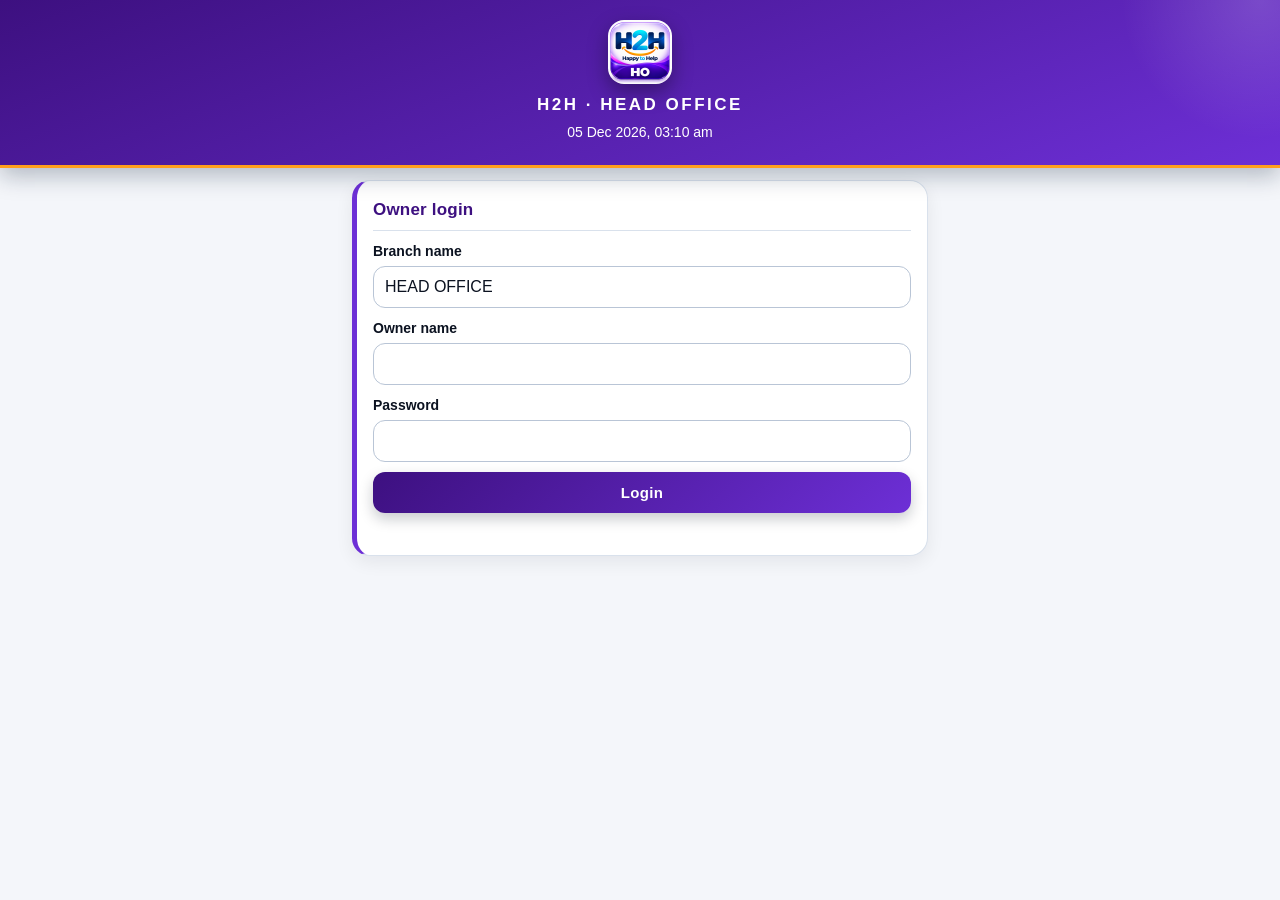
<file: owner.html>
<!DOCTYPE html>
<html lang="en">
<head>
<meta charset="UTF-8">
<meta name="viewport" content="width=device-width, initial-scale=1.0">
<meta name="theme-color" content="#1e293b">
<title>Head Office - Branches</title>
<style>
  * { box-sizing: border-box; margin: 0; padding: 0; }
  body { font-family: Arial, Helvetica, sans-serif; background: #f1f5f9; color: #0f172a; }
  header { background: linear-gradient(135deg, #1e293b, #334155); color: #fff; padding: 14px; text-align: center; }
  header h1 { font-size: 18px; }
  #clock, #who { font-size: 12px; margin-top: 4px; opacity: 0.95; }
  .wrap { max-width: 600px; margin: 0 auto; padding: 12px; }
  .card { background: #fff; border-radius: 14px; padding: 14px; margin-bottom: 12px; box-shadow: 0 2px 6px rgba(0,0,0,0.08); border-left: 6px solid #334155; }
  .card h2 { font-size: 16px; color: #1e293b; margin-bottom: 8px; }
  label { display: block; font-size: 13px; font-weight: bold; color: #475569; margin: 10px 0 4px; }
  input, select { width: 100%; font-size: 16px; padding: 11px; border: 1px solid #cbd5e1; border-radius: 10px; background: #fff; }
  .btn { padding: 12px 8px; border: none; border-radius: 10px; font-weight: bold; font-size: 14px; color: #fff; background: linear-gradient(135deg, #1e293b, #334155); font-family: Arial, sans-serif; }
  .btn.full { width: 100%; margin-top: 10px; }
  .btn.sm { padding: 8px 12px; font-size: 12px; }
  .msg { font-size: 13px; color: #b91c1c; margin-top: 10px; min-height: 16px; }
  .msg.ok { color: #15803d; }
  .syncBar { display: flex; justify-content: space-between; align-items: center; gap: 8px; background: #fff; border-radius: 12px; padding: 10px 12px; margin-bottom: 12px; font-size: 12px; color: #475569; box-shadow: 0 1px 3px rgba(0,0,0,0.08); }
  .stats { display: grid; grid-template-columns: repeat(4, 1fr); gap: 8px; margin-bottom: 12px; }
  .stat { border-radius: 12px; padding: 10px 4px; text-align: center; color: #fff; }
  .stat .n { font-size: 20px; font-weight: bold; }
  .stat .l { font-size: 11px; }
  .top { display: flex; justify-content: space-between; align-items: center; gap: 6px; flex-wrap: wrap; }
  .name { font-size: 17px; font-weight: bold; }
  .pill { font-size: 11px; padding: 3px 9px; border-radius: 999px; color: #fff; font-weight: bold; background: #334155; }
  .role { display: grid; grid-template-columns: 70px 1fr; gap: 6px; font-size: 14px; padding: 6px 0; border-bottom: 1px dashed #e2e8f0; }
  .role b { color: #475569; }
  .role:last-child { border-bottom: none; }
  .totals { font-size: 13px; color: #334155; margin-top: 8px; line-height: 1.7; }
  .none { color: #94a3b8; font-style: italic; }
  .note { font-size: 12px; color: #64748b; margin-top: 6px; }
  @media (max-width: 380px) { .stats { grid-template-columns: 1fr 1fr; } }
</style>
<link rel="stylesheet" href="h2h.css">
<link rel="manifest" href="manifest-ho.json">
<link rel="icon" href="HO_H2H_512.png">
<link rel="apple-touch-icon" href="HO_H2H_512.png">
</head>
<body data-theme="owner">

<header>
  <img class="brand" src="HO_H2H_512.png" alt="H2H HO">
  <h1>H2H &middot; Head Office</h1>
  <div id="clock"></div>
  <div id="who"></div>
</header>

<!-- LOGIN -->
<div class="wrap" id="loginView">
  <div class="card">
    <h2>Owner login</h2>
    <label>Branch name</label>
    <input id="aBranch" type="text" value="HEAD OFFICE">
    <label>Owner name</label>
    <input id="aName" type="text">
    <label>Password</label>
    <input id="aPass" type="password">
    <button class="btn full" onclick="login()">Login</button>
    <div id="aMsg" class="msg"></div>
  </div>
</div>

<!-- APP -->
<div class="wrap" id="appView" style="display:none">
  <div class="syncBar">
    <span>Auto sync every 3 sec &nbsp;|&nbsp; last: <b id="lastSync">-</b></span>
    <button class="btn sm" onclick="manualSync()">Sync now</button>
  </div>
  <div class="stats" id="stats"></div>
  <div id="branches"></div>

  <div class="card">
    <h2>Add a new branch</h2>
    <p class="note">Creates the branch and its BRM (branch head). The BRM logs in to the BRM app with the branch name, their name and this password.</p>
    <label>Branch name</label>
    <input id="bBranch" type="text">
    <label>BRM name (branch head)</label>
    <input id="bBrm" type="text">
    <label>BRM password (at least 6 characters)</label>
    <input id="bPass" type="password">
    <button class="btn full" onclick="addBranch()">Create branch</button>
    <div id="bMsg" class="msg"></div>
  </div>

  <div class="card">
    <h2>Reset a BRM password</h2>
    <label>Branch name</label>
    <input id="rBranch" type="text" list="branchNames">
    <datalist id="branchNames"></datalist>
    <label>BRM name</label>
    <input id="rBrm" type="text">
    <label>New password (at least 6 characters)</label>
    <input id="rPass" type="password">
    <button class="btn full" onclick="resetBrm()">Reset password</button>
    <div id="rMsg" class="msg"></div>
  </div>
</div>

<script>
  // Only the web app URL goes here. No keys are stored in this page.
  const SYNC_URL = "https://script.google.com/macros/s/AKfycbxRCx6N62C3ke8ZVZDi_nNojd4F_DtUUEAh4LWu66LhCy7m-JuXeGKaaaKqjRuohEZi/exec";

  let token = "", me = null, branches = [];
  let lastSig = "", pending = false, autoTimer = null, autoBusy = false, lastTime = "-";
  const $ = id => document.getElementById(id);

  function esc(s) {
    return String(s).replace(/[&<>"']/g, c => ({ "&": "&amp;", "<": "&lt;", ">": "&gt;", '"': "&quot;", "'": "&#39;" }[c]));
  }
  function money(n) {
    return (n === "" || n === null || n === undefined || !isFinite(n)) ? "\u20B90" : "\u20B9" + Number(n).toLocaleString("en-IN");
  }
  function clock() {
    $("clock").textContent = new Date().toLocaleString("en-IN", { day: "2-digit", month: "short", year: "numeric", hour: "2-digit", minute: "2-digit" });
  }
  clock();
  setInterval(clock, 30000);

  // Server calls
  async function post(p) {
    if (SYNC_URL.startsWith("PASTE")) throw new Error("Set SYNC_URL in owner.html first.");
    const res = await fetch(SYNC_URL, {
      method: "POST",
      headers: { "Content-Type": "text/plain;charset=utf-8" },
      body: JSON.stringify(Object.assign({ token: token }, p))
    });
    return res.json();
  }
  async function get(params) {
    const q = Object.entries(Object.assign({ token: token }, params))
      .map(([k, v]) => k + "=" + encodeURIComponent(v)).join("&");
    return (await fetch(SYNC_URL + "?" + q)).json();
  }

  // Login
  async function login() {
    const branch = $("aBranch").value.trim(), staff = $("aName").value.trim(), password = $("aPass").value;
    if (!branch || !staff || !password) { $("aMsg").textContent = "Fill in all fields."; return; }
    try {
      const res = await post({ action: "login", branch: branch, staff: staff, password: password });
      if (!res.ok) { $("aMsg").textContent = res.error; return; }
      if (res.role !== "OWNER") { $("aMsg").textContent = "This login is not an owner account."; return; }
      token = res.token;
      me = res;
      await load();
      $("loginView").style.display = "none";
      $("appView").style.display = "block";
      $("who").textContent = "Head office  |  Owner: " + me.staff;
      render();
      startAutoSync();
    } catch (e) {
      $("aMsg").textContent = e.message || "Could not connect. Check internet.";
    }
  }

  function logout() {
    clearInterval(autoTimer);
    location.reload();
  }

  // Loads all branches. Returns true if anything changed.
  async function load() {
    const r = await get({ action: "branches" });
    if (!r.ok) throw new Error(r.error);
    const sig = JSON.stringify(r.branches);
    const changed = sig !== lastSig;
    lastSig = sig;
    branches = r.branches;
    lastTime = new Date().toLocaleTimeString("en-IN", { hour: "2-digit", minute: "2-digit", second: "2-digit" });
    return changed;
  }

  // Don't redraw while typing in a form
  function busy() {
    const a = document.activeElement;
    return !!(a && (a.tagName === "INPUT" || a.tagName === "SELECT" || a.tagName === "TEXTAREA"));
  }

  function startAutoSync() {
    if (autoTimer) return;
    autoTimer = setInterval(autoSync, 3000);
  }

  async function autoSync() {
    if (!me || autoBusy) return;
    autoBusy = true;
    try {
      if (await load()) pending = true;
      if (pending && !busy()) { pending = false; render(); }
      else { $("lastSync").textContent = lastTime; }
    } catch (e) {
    } finally {
      autoBusy = false;
    }
  }

  async function manualSync() {
    try { await load(); pending = false; render(); }
    catch (e) { alert("Sync failed: " + e.message); }
  }

  function list(arr) {
    return arr.length ? arr.map(esc).join(", ") : `<span class="none">none</span>`;
  }

  function render() {
    const totals = branches.reduce((t, b) => {
      t.br++; t.brm += b.BRM.length; t.bcm += b.BCM.length; t.ro += b.RO.length; t.files += b.files;
      return t;
    }, { br: 0, brm: 0, bcm: 0, ro: 0, files: 0 });

    $("stats").innerHTML = `
      <div class="stat" style="background:#1e293b"><div class="n">${totals.br}</div><div class="l">Branches</div></div>
      <div class="stat" style="background:#4c1d95"><div class="n">${totals.brm}</div><div class="l">BRM</div></div>
      <div class="stat" style="background:#0f766e"><div class="n">${totals.bcm}</div><div class="l">BCM</div></div>
      <div class="stat" style="background:#2563eb"><div class="n">${totals.ro}</div><div class="l">RO</div></div>`;

    $("branches").innerHTML = branches.length ? branches.map(b => `
      <div class="card">
        <div class="top">
          <span class="name">${esc(b.branch)}</span>
          <span class="pill">${b.files} files</span>
        </div>
        <div style="margin-top:8px">
          <div class="role"><b>BRM</b><span>${list(b.BRM)}</span></div>
          <div class="role"><b>BCM</b><span>${list(b.BCM)}</span></div>
          <div class="role"><b>RO</b><span>${list(b.RO)}</span></div>
        </div>
        <div class="totals">
          Passed loans: <b>${money(b.passedAmt)}</b> &nbsp;|&nbsp; Disbursed: <b>${money(b.disbAmt)}</b>
        </div>
      </div>`).join("")
      : `<div class="card">No branches yet. Create the first one below.</div>`;

    $("branchNames").innerHTML = branches.map(b => `<option value="${esc(b.branch)}">`).join("");
    $("lastSync").textContent = lastTime;
  }

  async function addBranch() {
    const msg = $("bMsg");
    try {
      const res = await post({ action: "addbranch", branch: $("bBranch").value.trim(),
                               staff: $("bBrm").value.trim(), password: $("bPass").value });
      if (!res.ok) throw new Error(res.error);
      msg.className = "msg ok";
      msg.textContent = "Branch created. The BRM can now log in with the branch name.";
      $("bBranch").value = ""; $("bBrm").value = ""; $("bPass").value = "";
      await load();
      render();
    } catch (e) { msg.className = "msg"; msg.textContent = e.message; }
  }

  async function resetBrm() {
    const msg = $("rMsg");
    try {
      const res = await post({ action: "ownerreset", branch: $("rBranch").value.trim(),
                               staff: $("rBrm").value.trim(), password: $("rPass").value });
      if (!res.ok) throw new Error(res.error);
      msg.className = "msg ok";
      msg.textContent = "Password reset for " + $("rBrm").value.trim() + ".";
      $("rPass").value = "";
    } catch (e) { msg.className = "msg"; msg.textContent = e.message; }
  }
</script>
</body>
</html>
</file>
<file: h2h.css>
/* ===== H2H (Happy to Help) premium theme v2 =====
   Readable first: high contrast text, larger sizes, deep status colours.
   Loaded after each app's own styles. Colours set by data-theme on <body>. */

:root {
  --gold: #b7851a;          /* accent lines only (deep gold reads well on white) */
  --gold-light: #f6d77a;
  --paper: #f4f6fa;
  --card: #ffffff;
  --ink: #0b1220;           /* main text: near black */
  --muted: #3f4d63;         /* secondary text: strong enough to read easily */
  --line: #d9e1ec;
  --ok: #166534;
  --bad: #991b1b;
}

/* Brand palettes */
/* Colours taken from the new H2H logos. --accent is the header line colour. */
[data-theme="ro"]    { --brand: #0b3f9e; --brand-2: #1565d8; --brand-soft: #e7f0ff; --accent: #22c7f0; --theme-hex: #0b3f9e; }
[data-theme="bcm"]   { --brand: #b83a0a; --brand-2: #e8630c; --brand-soft: #fff0e4; --accent: #ffb020; --theme-hex: #b83a0a; }
[data-theme="brm"]   { --brand: #145a2a; --brand-2: #1f8f3e; --brand-soft: #e6f5ea; --accent: #ffd23f; --theme-hex: #145a2a; }
[data-theme="owner"] { --brand: #3d1080; --brand-2: #6d2fd6; --brand-soft: #f1eafd; --accent: #ff9f1c; --theme-hex: #3d1080; }

* { -webkit-tap-highlight-color: transparent; }

body {
  font-family: "Segoe UI", Roboto, "Helvetica Neue", Arial, sans-serif;
  font-size: 15px;
  line-height: 1.5;
  background: var(--paper);
  color: var(--ink);
  -webkit-font-smoothing: antialiased;
  min-height: 100vh;
}

/* Header */
header {
  position: relative;
  overflow: hidden;
  background: linear-gradient(160deg, var(--brand) 0%, var(--brand-2) 100%);
  color: #ffffff;
  padding: 20px 16px 18px;
  border-bottom: 3px solid var(--accent, var(--gold));
  box-shadow: 0 8px 22px rgba(10, 29, 55, 0.28);
}
header::before {
  content: "";
  position: absolute;
  width: 280px; height: 280px;
  right: -120px; top: -140px;
  border-radius: 50%;
  background: radial-gradient(circle, rgba(255,255,255,0.16), transparent 70%);
  pointer-events: none;
}
header h1 {
  font-size: 17px;
  font-weight: 800;
  letter-spacing: 2.5px;
  text-transform: uppercase;
  color: #ffffff;
}
header #clock, header #who { font-size: 14px; color: #ffffff; opacity: 1; font-weight: 500; }
header .brand {
  display: block;
  width: 64px; height: 64px;
  margin: 0 auto 8px;
  border-radius: 16px;
  box-shadow: 0 8px 20px rgba(0,0,0,0.35);
  background: #ffffff;
}
#who button {
  font-size: 13px;
  font-weight: 700;
  border: 1.5px solid #ffffff;
  background: rgba(255,255,255,0.12);
  color: #ffffff;
  border-radius: 999px;
  padding: 5px 12px;
}

/* Tabs and filters (pill buttons) */
.tabs { background: transparent; box-shadow: none; padding: 14px 12px 6px; gap: 8px; }
.tab, .tabs button, .filters button {
  background: #ffffff;
  color: var(--brand);
  border: 1.5px solid var(--line);
  border-radius: 999px;
  box-shadow: 0 2px 8px rgba(11, 18, 32, 0.08);
  font-size: 14px;
  font-weight: 700;
  font-family: inherit;
}
.tab.active, .tabs button.on, .filters button.on {
  background: linear-gradient(135deg, var(--brand), var(--brand-2));
  color: #ffffff;
  border-color: transparent;
  box-shadow: 0 8px 18px rgba(10, 29, 55, 0.25);
}

/* Cards */
.card {
  background: var(--card);
  border: 1px solid var(--line);
  border-left-width: 5px;
  border-left-color: var(--brand-2);
  border-radius: 18px;
  box-shadow: 0 6px 18px rgba(11, 18, 32, 0.07);
  padding: 16px;
}
.card h2 { color: var(--brand); font-size: 17px; font-weight: 800; letter-spacing: 0.2px; border-bottom: 1px solid var(--line); padding-bottom: 8px; margin-bottom: 10px; }
.card h3 { color: var(--ink); font-size: 16px; font-weight: 700; }
.card p, .card .small, .card .txt { font-size: 14px; color: var(--muted); line-height: 1.6; }
.note { font-size: 13px; color: var(--muted); line-height: 1.5; }
footer { font-size: 13px; color: var(--muted); font-weight: 600; letter-spacing: 0.4px; }

/* Form controls */
label { color: var(--ink); font-size: 14px; font-weight: 700; }
input, select, textarea {
  font-size: 16px;
  color: var(--ink);
  background: #ffffff;
  border: 1.5px solid #b9c5d6;
  border-radius: 12px;
}
input::placeholder { color: #6b7a90; }
input:focus, select:focus {
  outline: none;
  border-color: var(--brand-2);
  box-shadow: 0 0 0 4px var(--brand-soft);
}
details summary { color: var(--brand); font-size: 15px; font-weight: 800; }
.chk { font-size: 16px; color: var(--ink); }

/* Buttons */
.btn {
  background: linear-gradient(135deg, var(--brand), var(--brand-2));
  color: #ffffff;
  border: none;
  border-radius: 12px;
  font-size: 15px;
  font-weight: 800;
  letter-spacing: 0.3px;
  box-shadow: 0 6px 14px rgba(11, 18, 32, 0.22);
}
.btn.wa { background: linear-gradient(135deg, #0e6b5e, #128c7e); }
.btn.pdf, .btn.full, .btn.sync, .btn.save { background: linear-gradient(135deg, var(--brand), var(--brand-2)); }
.btn.pass, .btn.yes { background: linear-gradient(135deg, #14532d, #15803d); }
.btn.rej, .btn.del { background: linear-gradient(135deg, #7f1d1d, #b91c1c); }
.btn.ver { background: linear-gradient(135deg, #1e3a8a, #1d4ed8); }
.btn.no { background: linear-gradient(135deg, #334155, #475569); }
.btn.alt { background: var(--brand-soft); color: var(--brand); box-shadow: none; border: 1.5px solid var(--line); }
.btn.off { background: #eef2f7; color: var(--brand); box-shadow: none; border: 1.5px solid var(--line); }
.btn.sm { font-size: 14px; border-radius: 10px; padding: 9px 14px; }

/* Segmented buttons (Yes / No, tenure) */
.seg button {
  background: #ffffff;
  color: var(--brand);
  border: 1.5px solid #b9c5d6;
  border-radius: 12px;
  font-size: 15px;
  font-weight: 800;
}
.seg button.on {
  background: linear-gradient(135deg, var(--brand), var(--brand-2));
  border-color: transparent;
  color: #ffffff;
  box-shadow: 0 6px 14px rgba(11, 18, 32, 0.22);
}

/* Stats (RO app classes; inline colours in other apps are already dark) */
.stat { border-radius: 18px; box-shadow: 0 8px 18px rgba(11, 18, 32, 0.15); color: #ffffff; }
.stat .num { font-size: 26px; font-weight: 800; letter-spacing: -0.3px; color: #ffffff; }
.stat .lbl { font-size: 13px; font-weight: 700; color: #ffffff; opacity: 1; }
.s1 { background: linear-gradient(135deg, #14532d, #16a34a); }
.s2 { background: linear-gradient(135deg, #115e59, #0f766e); }
.s3 { background: linear-gradient(135deg, #1e3a8a, #1d4ed8); }
.s4 { background: linear-gradient(135deg, #5b21b6, #6d28d9); }
.s5 { background: linear-gradient(135deg, #065f46, #047857); }
.s6 { background: linear-gradient(135deg, #155e75, #0e7490); }

/* Status pills and card status colours (deep tones, white text) */
.pill { font-size: 13px; font-weight: 800; padding: 3px 11px; border-radius: 999px; color: #ffffff; letter-spacing: 0.2px; }
.pill.Pending { background: #92400e; }
.pill.Assigned { background: #5b21b6; }
.pill.Verified { background: #1e40af; }
.pill.Passed { background: #166534; }
.pill.Rejected { background: #991b1b; }
.pill.Disbursed { background: #115e59; }
.pill.nosync { background: #475569; }
.card.Pending { border-left-color: #b45309; }
.card.Assigned { border-left-color: #7c3aed; }
.card.Verified { border-left-color: #1d4ed8; }
.card.Passed { border-left-color: #15803d; }
.card.Rejected { border-left-color: #b91c1c; }
.rejReason { color: var(--bad); font-weight: 700; font-size: 14px; }

/* Sync bar */
.syncBar {
  background: #ffffff;
  border: 1px solid var(--line);
  border-radius: 14px;
  box-shadow: 0 4px 12px rgba(11, 18, 32, 0.06);
  color: var(--ink);
  font-size: 14px;
  font-weight: 600;
}
.syncBar b { color: var(--brand); }

/* Messages */
.msg { font-size: 15px; font-weight: 700; color: var(--bad); }
.msg.ok, .ok { color: var(--ok); }
.err { color: var(--bad); }

/* Lists and rows */
.row { font-size: 15px; color: var(--ink); border-bottom: 1px dashed var(--line); }
.row span:first-child { color: var(--muted); font-weight: 600; }
.row span:last-child { color: var(--ink); font-weight: 800; }
.row.total span { color: var(--brand); }
.row.key span:last-child { color: var(--brand-2); }
.rec { background: #ffffff; border: 1px solid var(--line); font-size: 15px; color: var(--ink); }
.rec small { font-size: 14px; color: var(--muted); }
.rec strong { font-size: 16px; color: var(--ink); }

/* Tables */
.tbl, table { font-size: 14px; color: var(--ink); }
.tbl th, table th {
  background: var(--brand-soft);
  color: var(--brand);
  font-size: 13px;
  font-weight: 800;
  text-transform: uppercase;
  letter-spacing: 0.3px;
}
.tbl td, table td { font-size: 14px; border-bottom: 1px solid var(--line); }
.me td { background: var(--brand-soft); font-weight: 700; }
.calc { background: var(--brand-soft); color: var(--ink); font-size: 15px; }
.calc b { color: var(--brand); }

/* Staff lists and schedules */
.staff { font-size: 16px; font-weight: 700; color: var(--ink); }
.staff small { font-size: 13px; color: var(--muted); }
.sched { font-size: 15px; color: var(--ink); }
.sched small { font-size: 14px; color: var(--muted); }

/* Links and details */
a { color: var(--brand-2); font-weight: 700; }
details summary { font-size: 15px; }
</file>
